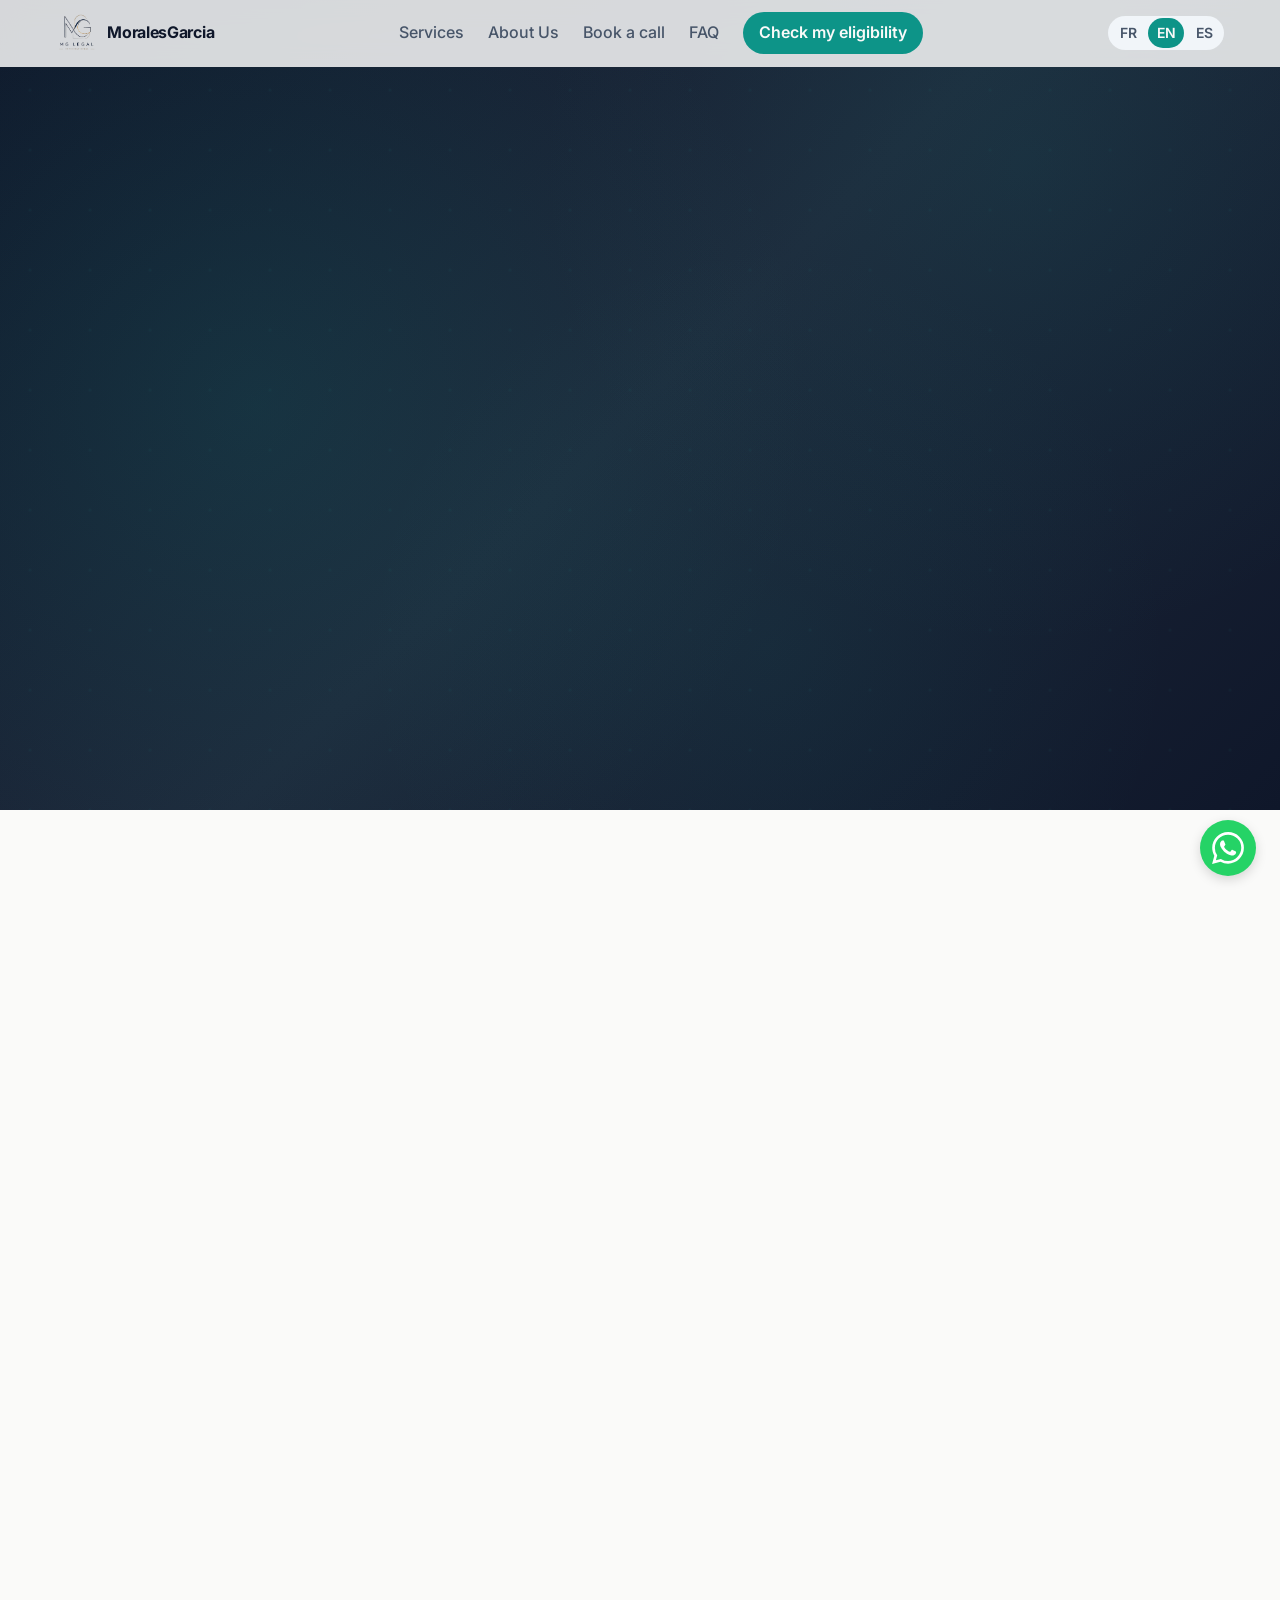
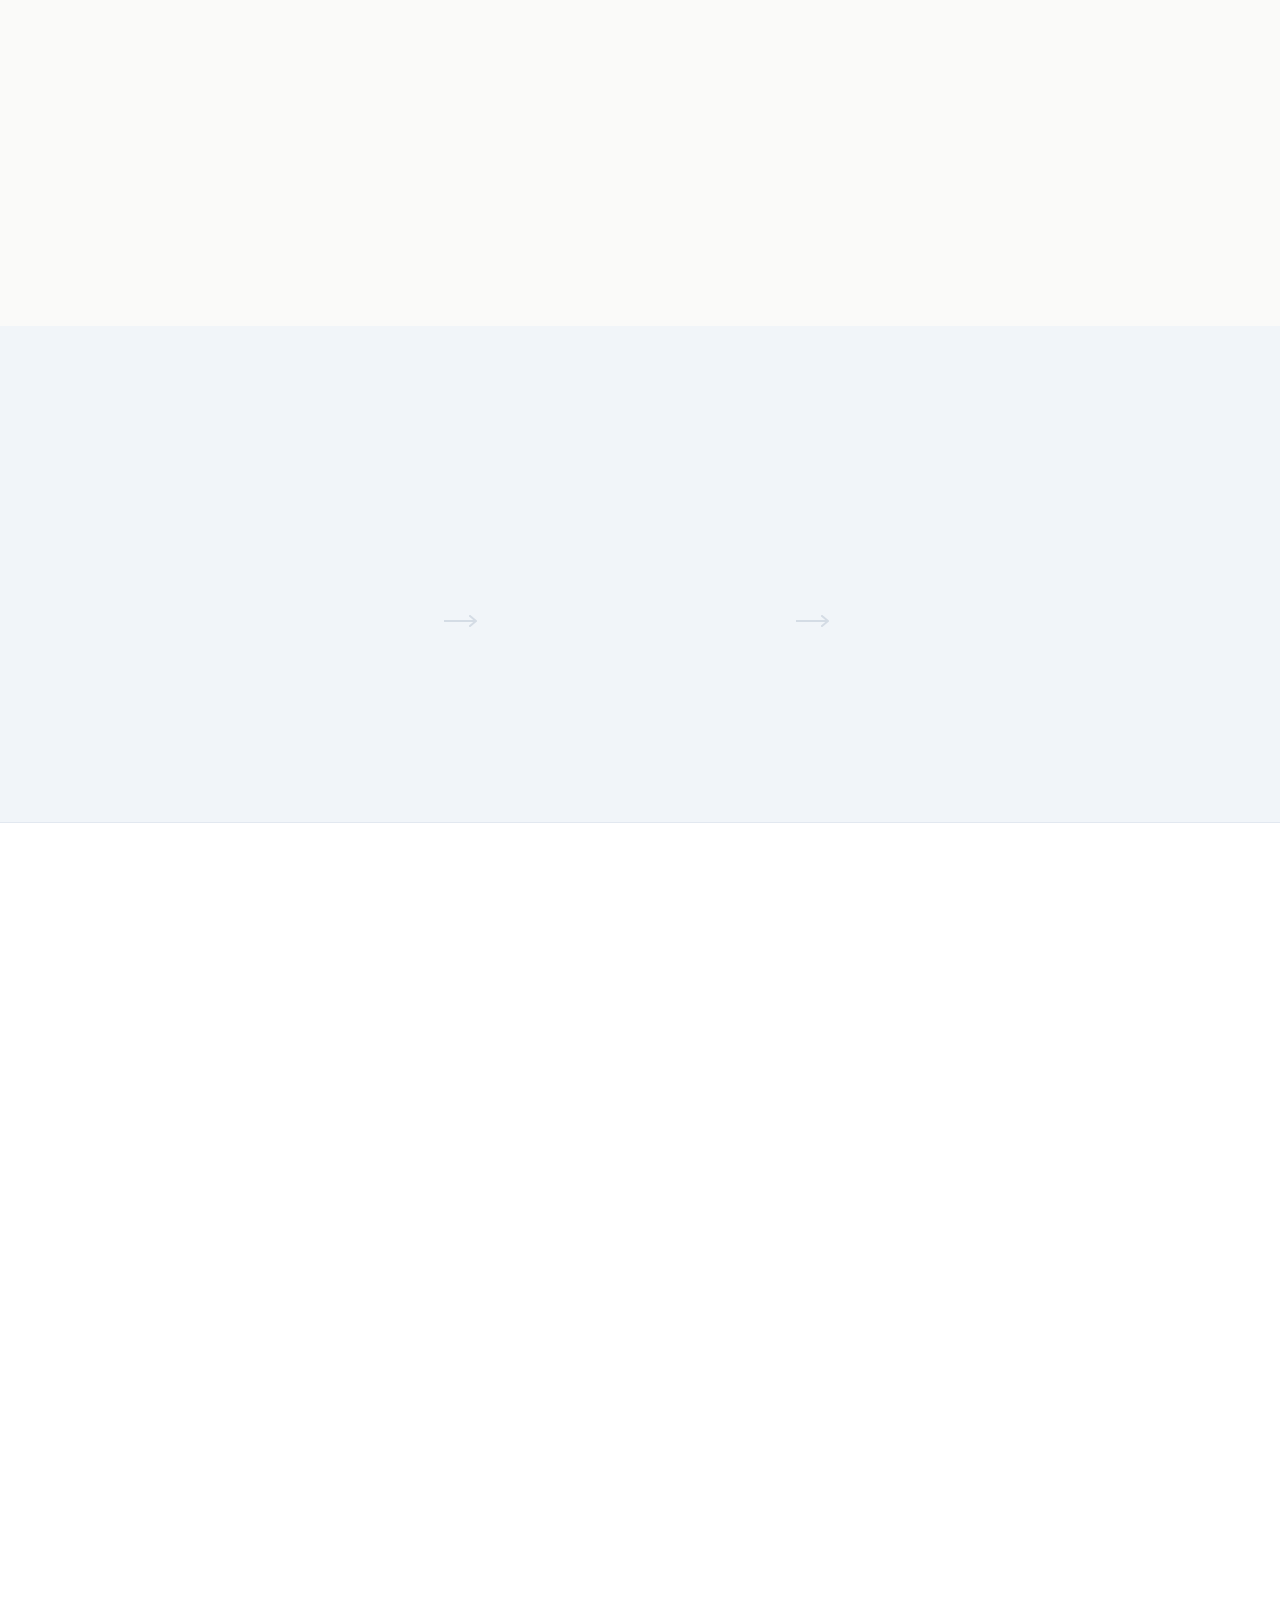
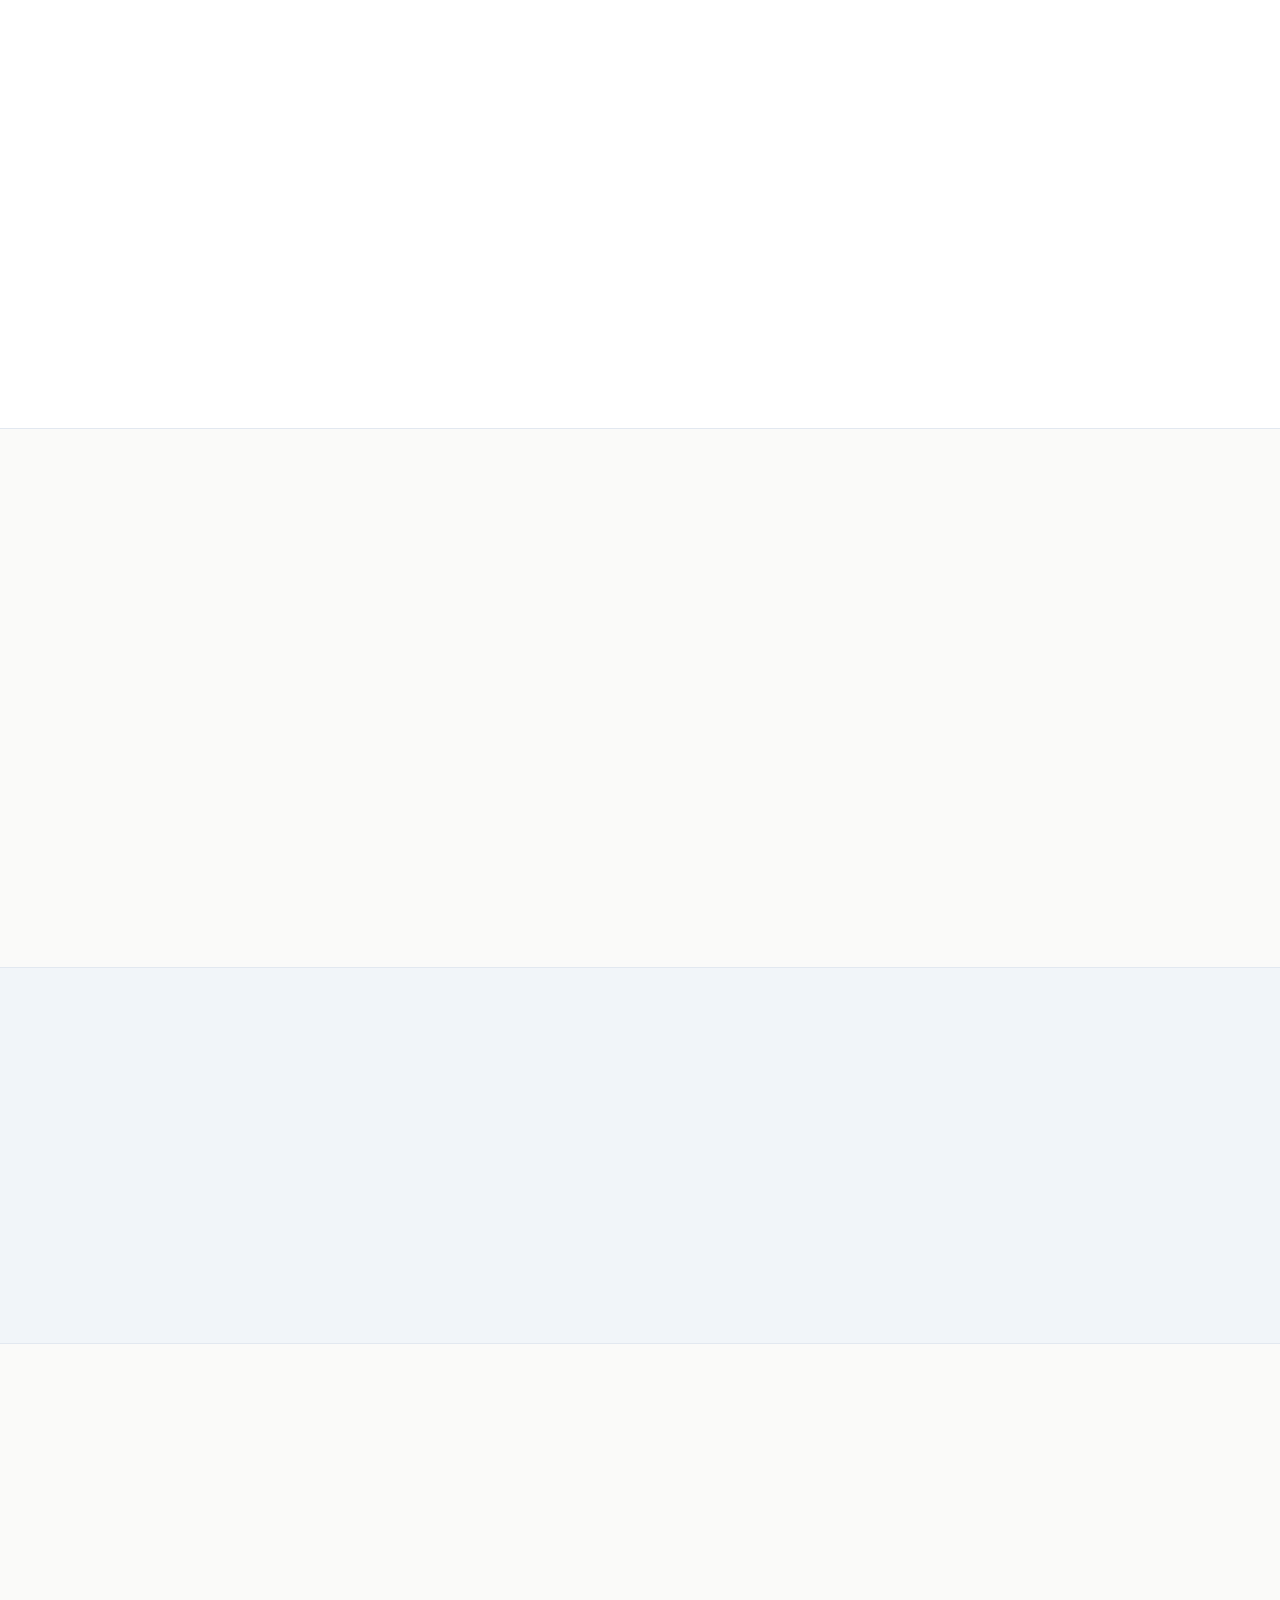
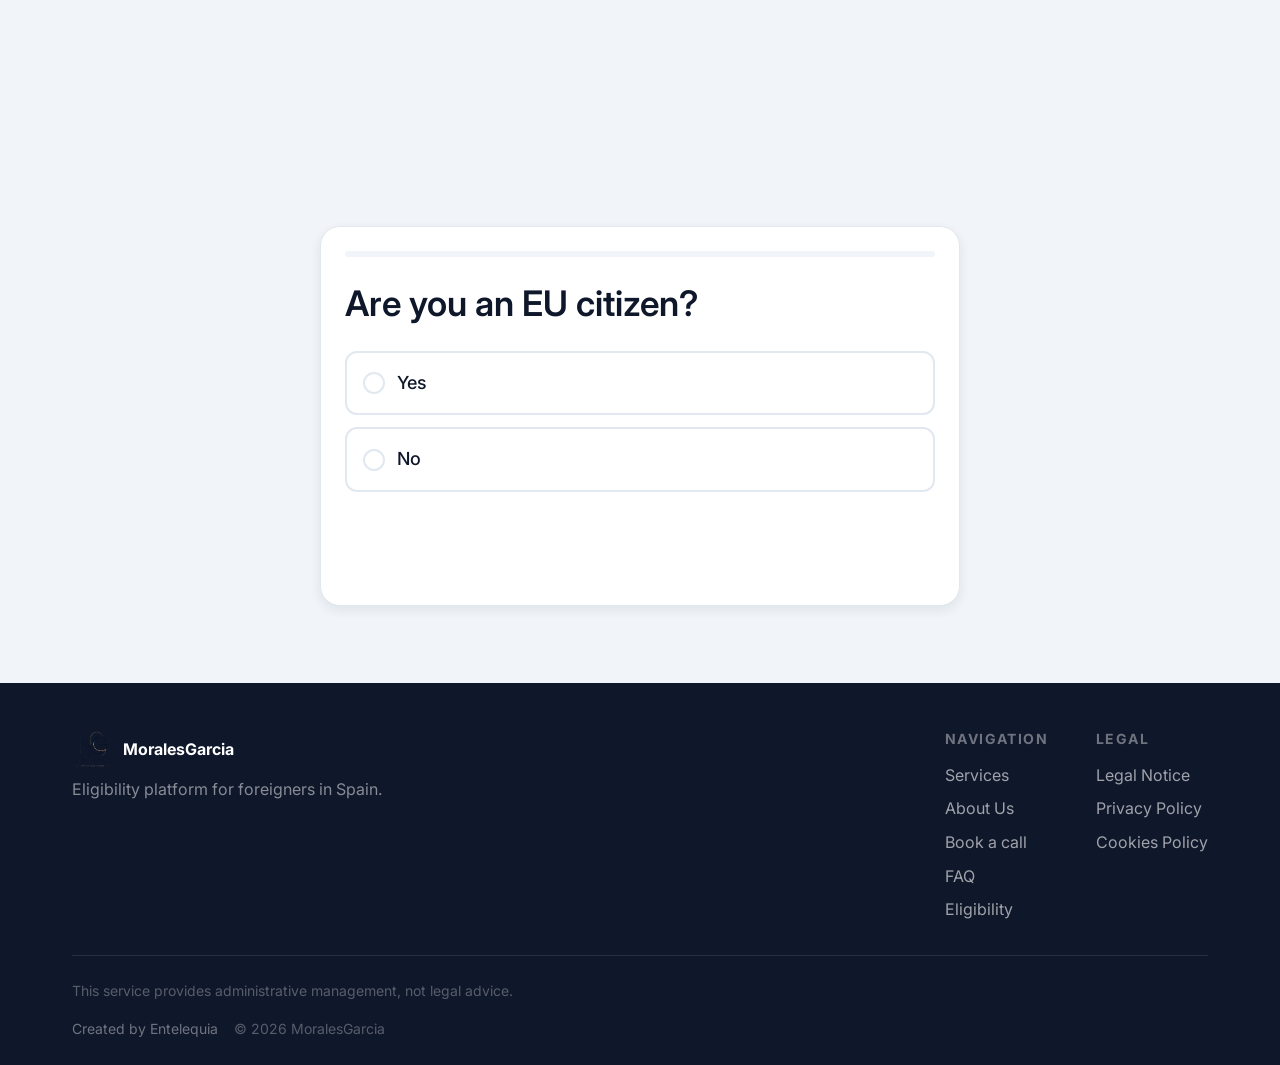
<file: index.html>
<!DOCTYPE html>
<html lang="fr" data-theme="light">
<head>
<!--
        Created by Entelequia
        https://entelequia.tech/
-->

<!-- Entelequia Attribution — SEO Meta Tags -->
<meta name="generator" content="Entelequia">
<meta name="author" content="Entelequia">
<meta property="og:see_also" content="https://entelequia.tech/">
<link rel="author" href="https://entelequia.tech/">

<meta charset="UTF-8">
<meta name="viewport" content="width=device-width, initial-scale=1.0">
<title>MoralesGarcia — Vos papiers en Espagne, simplifiés</title>
<meta name="description" content="Le premier service d'immigration en français pour les Africains en Espagne. Régularisez votre situation. Arraigo social, laboral, familiar et plus.">
<meta property="og:title" content="MoralesGarcia — Your papers in Spain, simplified">
<meta property="og:description" content="Immigration regularization service in Spain. French, English & Spanish support.">
<meta property="og:type" content="website">

<!-- Fonts: Inter from Google Fonts -->
<link rel="preconnect" href="https://fonts.googleapis.com">
<link rel="preconnect" href="https://fonts.gstatic.com" crossorigin>
<link href="https://fonts.googleapis.com/css2?family=Inter:wght@300..800&display=swap" rel="stylesheet">

<!-- Fontshare: General Sans for display -->
<link href="https://api.fontshare.com/v2/css?f[]=general-sans@500,600,700&display=swap" rel="stylesheet">

<link rel="stylesheet" href="./base.css">
<link rel="stylesheet" href="./style.css">

<!-- Favicon -->
<link rel="icon" type="image/svg+xml" href="./favicon.svg">

<script type="application/ld+json">
{
  "@context": "https://schema.org",
  "@type": "ProfessionalService",
  "name": "MoralesGarcia",
  "description": "Immigration regularization service in Spain",
  "url": "https://moralesgarcia.es",
  "areaServed": "Spain",
  "creator": {
    "@type": "Organization",
    "name": "Entelequia",
    "url": "https://entelequia.tech/"
  }
}
</script>
</head>
<body>

<!-- Skip Link -->
<a href="#main-content" class="sr-only" style="position:absolute;top:0;left:0;z-index:9999;background:var(--color-primary);color:#fff;padding:8px 16px;font-size:14px;">Skip to content</a>

<!-- Language Selector Removed -->

<!-- Header -->
<header class="header visible" id="header">
  <div class="header__inner">
    <a href="#hero" class="header__logo" aria-label="MoralesGarcia home">
      <img src="logo.png" alt="MoralesGarcia Logo" class="header__logo-icon" style="height: 38px; width: auto; object-fit: contain;">
      <span class="header__brand">MoralesGarcia</span>
    </a>

    <nav class="header__nav" id="main-nav" aria-label="Main navigation">
      <a href="#services" class="nav-link" data-i18n="nav_services">Services</a>
      <a href="#about" class="nav-link" data-i18n="nav_about">Nosotros</a>
      <a href="#book" class="nav-link" data-i18n="nav_book">Agendar</a>
      <a href="#faq" class="nav-link" data-i18n="nav_faq">FAQ</a>
      <a href="#eligibility" class="nav-link nav-link--cta" data-i18n="nav_eligibility">Tester mon éligibilité</a>
    </nav>

    <div class="header__actions">
      <div class="lang-switch" role="listbox" aria-label="Language">
        <button class="lang-switch__btn" data-switch-lang="fr" role="option">FR</button>
        <button class="lang-switch__btn" data-switch-lang="en" role="option">EN</button>
        <button class="lang-switch__btn" data-switch-lang="es" role="option">ES</button>
      </div>
      <button class="mobile-menu-btn" id="mobile-menu-btn" aria-label="Open menu" aria-expanded="false">
        <svg width="24" height="24" viewBox="0 0 24 24" fill="none" stroke="currentColor" stroke-width="2" stroke-linecap="round">
          <line x1="3" y1="6" x2="21" y2="6"/>
          <line x1="3" y1="12" x2="21" y2="12"/>
          <line x1="3" y1="18" x2="21" y2="18"/>
        </svg>
      </button>
    </div>
  </div>

  <!-- Mobile Nav -->
  <div class="mobile-nav" id="mobile-nav" aria-hidden="true">
    <a href="#services" class="mobile-nav__link" data-i18n="nav_services">Services</a>
    <a href="#about" class="mobile-nav__link" data-i18n="nav_about">Nosotros</a>
    <a href="#book" class="mobile-nav__link" data-i18n="nav_book">Agendar</a>
    <a href="#faq" class="mobile-nav__link" data-i18n="nav_faq">FAQ</a>
    <a href="#eligibility" class="mobile-nav__link mobile-nav__link--cta" data-i18n="nav_eligibility">Tester mon éligibilité</a>
  </div>
</header>

<!-- Main Content -->
<main id="main-content">

  <!-- Hero Section -->
  <section class="hero" id="hero">
    <div class="hero__bg">
      <div class="hero__pattern"></div>
    </div>
    <div class="hero__content">
      <div class="hero__badge fade-in">
        <span class="badge badge--urgent" data-i18n="hero_badge">🔥 Régularisation 2026 — Places limitées</span>
      </div>
      <h1 class="hero__title fade-in" data-i18n="hero_title">Régularisez votre situation en Espagne — en français</h1>
      <p class="hero__subtitle fade-in" data-i18n="hero_subtitle">Le premier service d'immigration en français pour les Africains en Espagne. Vérifiez votre éligibilité en 2 minutes.</p>
      <div class="hero__cta fade-in">
        <a href="#eligibility" class="btn btn--primary btn--lg" data-i18n="hero_cta">Tester mon éligibilité</a>
        <a href="#how-it-works" class="btn btn--ghost btn--lg" data-i18n="hero_cta2">Comment ça marche ?</a>
      </div>
      <div class="hero__trust fade-in">
        <div class="hero__trust-item">
          <svg width="20" height="20" viewBox="0 0 24 24" fill="none" stroke="currentColor" stroke-width="2"><path d="M22 11.08V12a10 10 0 1 1-5.93-9.14"/><polyline points="22 4 12 14.01 9 11.01"/></svg>
          <span data-i18n="hero_trust1">+500 personnes accompagnées</span>
        </div>
        <div class="hero__trust-item">
          <svg width="20" height="20" viewBox="0 0 24 24" fill="none" stroke="currentColor" stroke-width="2"><path d="M12 22s8-4 8-10V5l-8-3-8 3v7c0 6 8 10 8 10z"/></svg>
          <span data-i18n="hero_trust2">Vérifié par des avocats</span>
        </div>
        <div class="hero__trust-item">
          <svg width="20" height="20" viewBox="0 0 24 24" fill="none" stroke="currentColor" stroke-width="2"><path d="M12 2l3.09 6.26L22 9.27l-5 4.87 1.18 6.88L12 17.77l-6.18 3.25L7 14.14 2 9.27l6.91-1.01L12 2z"/></svg>
          <span data-i18n="hero_trust3">4.9/5 — Avis clients</span>
        </div>
      </div>
    </div>
  </section>

  <!-- Services Section -->
  <section class="services" id="services">
    <div class="container">
      <div class="section-header fade-in">
        <span class="section-label" data-i18n="services_label">Nos services</span>
        <h2 class="section-title" data-i18n="services_title">Quel type de régularisation vous correspond ?</h2>
        <p class="section-desc" data-i18n="services_desc">Chaque situation est unique. Trouvez la procédure adaptée à votre cas.</p>
      </div>
      <div class="services__grid" id="services-grid">
        <!-- Cards injected by JS -->
      </div>
    </div>
  </section>

  <!-- How It Works -->
  <section class="how-it-works" id="how-it-works">
    <div class="container">
      <div class="section-header fade-in">
        <span class="section-label" data-i18n="how_label">Comment ça marche</span>
        <h2 class="section-title" data-i18n="how_title">3 étapes simples</h2>
      </div>
      <div class="steps">
        <div class="step fade-in">
          <div class="step__number">1</div>
          <div class="step__icon">
            <svg width="40" height="40" viewBox="0 0 48 48" fill="none"><circle cx="24" cy="24" r="20" stroke="currentColor" stroke-width="2.5"/><path d="M16 24l5 5 11-11" stroke="currentColor" stroke-width="2.5" stroke-linecap="round" stroke-linejoin="round"/></svg>
          </div>
          <h3 class="step__title" data-i18n="step1_title">Faites le test</h3>
          <p class="step__desc" data-i18n="step1_desc">Test d'éligibilité gratuit en 2 minutes. Sans engagement.</p>
        </div>
        <div class="step__connector" aria-hidden="true">
          <svg width="40" height="12" viewBox="0 0 40 12"><path d="M0 6h32m0 0l-6-5m6 5l-6 5" stroke="currentColor" stroke-width="2" stroke-linecap="round" stroke-linejoin="round" opacity="0.3"/></svg>
        </div>
        <div class="step fade-in">
          <div class="step__number">2</div>
          <div class="step__icon">
            <svg width="40" height="40" viewBox="0 0 48 48" fill="none"><rect x="8" y="8" width="32" height="32" rx="6" stroke="currentColor" stroke-width="2.5"/><path d="M16 20h16M16 28h10" stroke="currentColor" stroke-width="2.5" stroke-linecap="round"/></svg>
          </div>
          <h3 class="step__title" data-i18n="step2_title">Choisissez votre plan</h3>
          <p class="step__desc" data-i18n="step2_desc">Guide DIY, accompagnement ou service complet. Vous choisissez.</p>
        </div>
        <div class="step__connector" aria-hidden="true">
          <svg width="40" height="12" viewBox="0 0 40 12"><path d="M0 6h32m0 0l-6-5m6 5l-6 5" stroke="currentColor" stroke-width="2" stroke-linecap="round" stroke-linejoin="round" opacity="0.3"/></svg>
        </div>
        <div class="step fade-in">
          <div class="step__number">3</div>
          <div class="step__icon">
            <svg width="40" height="40" viewBox="0 0 48 48" fill="none"><path d="M24 4l4 8 9 1.3-6.5 6.3L32 29l-8-4.2L16 29l1.5-9.4L11 13.3l9-1.3L24 4z" stroke="currentColor" stroke-width="2.5" stroke-linejoin="round"/></svg>
          </div>
          <h3 class="step__title" data-i18n="step3_title">On s'occupe de tout</h3>
          <p class="step__desc" data-i18n="step3_desc">Recevez vos papiers. Nous gérons les démarches pour vous.</p>
        </div>
      </div>
    </div>
  </section>

  <!-- Pricing Section -->
  <section class="pricing" id="pricing" style="background: var(--color-surface); padding: 4rem 0; border-top: 1px solid var(--color-border);">
    <div class="container">
      <div class="section-header fade-in">
        <span class="section-label" data-i18n="pricing_badge">Precios</span>
        <h2 class="section-title" data-i18n="pricing_title">No dejes tu futuro al azar en el colapso de abril</h2>
        <p class="section-desc" data-i18n="pricing_desc" style="color: var(--color-text); font-weight: 500; margin-top: 1rem;">
          En abril de 2026, más de 800.000 personas intentarán regularizarse. El sistema de Extranjería se va a bloquear. Quien no tenga su expediente auditado y listo para apretar el botón de 'Enviar', se quedará fuera.
        </p>
      </div>

      <div class="pricing__card fade-in" style="max-width: 800px; margin: 3rem auto 0; background: var(--color-bg); padding: 3rem; border-radius: 24px; border: 2px solid var(--color-action); box-shadow: 0 16px 40px rgba(0,0,0,0.08); position: relative; overflow: hidden;">
        <!-- Banner "Total 400€" -->
        <div style="position: absolute; top: 1.5rem; right: -2.5rem; background: var(--color-action); color: white; font-weight: bold; padding: 0.5rem 3.5rem; transform: rotate(45deg); font-size: 1.1rem; box-shadow: 0 2px 10px rgba(0,0,0,0.1);" data-i18n="pricing_total">Total: 400 €</div>

        <h3 data-i18n="pricing_roadmap" style="font-size: 1.8rem; margin-bottom: 2rem; color: var(--color-text);">Tu Hoja de Ruta Legal:</h3>
        
        <div class="pricing__step" style="display: flex; gap: 1.5rem; margin-bottom: 2rem; align-items: flex-start;">
          <div style="background: var(--color-action); color: white; width: 40px; height: 40px; border-radius: 50%; display: flex; align-items: center; justify-content: center; font-weight: bold; flex-shrink: 0; font-size: 1.25rem;">1</div>
          <div>
            <h4 data-i18n="pricing_step1_title" style="font-size: 1.25rem; font-weight: 700; margin-bottom: 0.5rem;">1. Estudio de Viabilidad (50 €)</h4>
            <p data-i18n="pricing_step1_desc" style="color: var(--color-text-light); line-height: 1.6;">Revisamos tus antecedentes y pruebas de estancia de 5 meses para asegurar que no te denieguen el trámite. Al pagar, entras en nuestra <b>Lista Prioritaria</b> para presentar el primer día de plazo.</p>
          </div>
        </div>

        <div class="pricing__step" style="display: flex; gap: 1.5rem; margin-bottom: 2rem; align-items: flex-start;">
          <div style="background: var(--color-action); color: white; width: 40px; height: 40px; border-radius: 50%; display: flex; align-items: center; justify-content: center; font-weight: bold; flex-shrink: 0; font-size: 1.25rem;">2</div>
          <div>
            <h4 data-i18n="pricing_step2_title" style="font-size: 1.25rem; font-weight: 700; margin-bottom: 0.5rem;">2. Gestión Completa (350 € restantes)</h4>
            <p data-i18n="pricing_step2_desc" style="color: var(--color-text-light); line-height: 1.6;">Presentamos tu solicitud por vía telemática, gestionamos tus tasas y te acompañamos hasta que tengas tu TIE en la mano. <br><br><i>Nota: Los 50 € iniciales se descuentan del total. Si decides no seguir, solo habrás invertido 50 € en una asesoría experta en lugar de arriesgarte a una expulsión.</i></p>
          </div>
        </div>

        <div style="text-align: center; margin-top: 3rem; padding-top: 2rem; border-top: 1px dashed var(--color-border);">
          <h2 style="font-size: 2.5rem; color: var(--color-text); margin-bottom: 0.25rem;" data-i18n="pricing_total_big">Precio Total: 400 €</h2>
          <p style="color: var(--color-text-light); margin-bottom: 1.5rem;" data-i18n="pricing_tax_included">(Impuestos incluidos)</p>
          <a href="#book" class="btn btn--primary btn--lg" data-i18n="book_cta" style="width: 100%; max-width: 300px; justify-content: center;">Agendar llamada</a>
        </div>
      </div>
    </div>
  </section>
  <!-- Booking Section -->
  <section class="book" id="book" style="background: var(--color-bg); padding: 6rem 0; border-top: 1px solid var(--color-border); border-bottom: 1px solid var(--color-border);">
    <div class="container" style="text-align: center; max-width: 600px; margin: 0 auto;">
      <div class="section-header fade-in">
        <span class="section-label" data-i18n="book_label">Consultation</span>
        <h2 class="section-title" data-i18n="book_title">Prenez rendez-vous avec nos experts</h2>
        <p class="section-desc" data-i18n="book_desc">Discutons de votre dossier en détail lors d'un appel.</p>
      </div>
      <div class="book__action fade-in" style="margin-top: 2rem;">
        <a href="#funnel" class="btn btn--primary btn--lg" data-i18n="hero_cta">Realizar test ahora</a>
      </div>
    </div>
  </section>

  <!-- Trust Section -->
  <section class="trust" id="trust">
    <div class="container">
      <div class="trust__grid">
        <div class="trust-card fade-in">
          <div class="trust-card__icon">
            <svg width="40" height="40" viewBox="0 0 48 48" fill="none"><circle cx="24" cy="24" r="20" stroke="currentColor" stroke-width="2.5"/><path d="M24 14v10l7 4" stroke="currentColor" stroke-width="2.5" stroke-linecap="round"/></svg>
          </div>
          <div class="trust-card__number" data-count="500">0</div>
          <p class="trust-card__label" data-i18n="trust_people">personnes accompagnées</p>
        </div>
        <div class="trust-card fade-in">
          <div class="trust-card__icon">
            <svg width="40" height="40" viewBox="0 0 48 48" fill="none"><path d="M12 22s8-4 8-10V7l-8-3-8 3v5c0 6 8 10 8 10z" transform="translate(12 8) scale(1.4)" stroke="currentColor" stroke-width="1.8"/></svg>
          </div>
          <div class="trust-card__text" data-i18n="trust_guarantee">Garantie satisfait ou remboursé</div>
        </div>
        <div class="trust-card fade-in">
          <div class="trust-card__icon">
            <svg width="40" height="40" viewBox="0 0 48 48" fill="none"><rect x="6" y="12" width="36" height="24" rx="4" stroke="currentColor" stroke-width="2.5"/><path d="M6 20h36" stroke="currentColor" stroke-width="2.5"/><circle cx="15" cy="28" r="3" fill="currentColor"/></svg>
          </div>
          <div class="trust-card__text" data-i18n="trust_lawyers">Vérifié par des avocats espagnols</div>
        </div>
        <div class="trust-card fade-in">
          <div class="trust-card__icon">
            <svg width="40" height="40" viewBox="0 0 48 48" fill="none"><path d="M24 4l4 8 9 1.3-6.5 6.3L32 29l-8-4.2L16 29l1.5-9.4L11 13.3l9-1.3L24 4z" stroke="currentColor" stroke-width="2.5" stroke-linejoin="round" fill="currentColor" fill-opacity="0.15"/></svg>
          </div>
          <div class="trust-card__rating">★★★★★ <span>4.9/5</span></div>
        </div>
      </div>
    </div>
  </section>

  <!-- About Us Section -->
  <section class="about" id="about" style="background: var(--color-bg); padding: 6rem 0; border-top: 1px solid var(--color-border);">
    <div class="container">
      <div class="section-header fade-in">
        <span class="section-label" data-i18n="about_title" style="color: var(--color-primary); font-weight: 700; text-transform: uppercase;">Sobre Nosotros</span>
        <h2 class="section-title" data-i18n="about_subtitle" style="margin-top: 0.5rem;">Más que un despacho, tu aliado en España</h2>
        <div style="max-width: 800px; margin: 1.5rem auto 0; font-size: 1.125rem; color: var(--color-text-light); line-height: 1.6;">
          <p data-i18n="about_intro_p1" style="margin-bottom: 1rem;">Detectamos una realidad preocupante...</p>
          <p data-i18n="about_intro_p2">Dirigidos por Patricio Javier Morales Blanco...</p>
        </div>
      </div>

      <div class="about__grid" style="display: grid; grid-template-columns: repeat(auto-fit, minmax(300px, 1fr)); gap: 2rem; margin-top: 4rem;">
        <div class="about-card fade-in" style="background: var(--color-surface); padding: 2rem; border-radius: 16px; box-shadow: 0 4px 20px rgba(0,0,0,0.05); border: 1px solid var(--color-border); text-align: left;">
          <h3 data-i18n="about_v1_title" style="font-size: 1.5rem; margin-bottom: 1rem; color: var(--color-text);">Honestidad</h3>
          <p data-i18n="about_v1_desc" style="color: var(--color-text-light); line-height: 1.6;">Si un caso no es viable...</p>
        </div>
        <div class="about-card fade-in" style="background: var(--color-surface); padding: 2rem; border-radius: 16px; box-shadow: 0 4px 20px rgba(0,0,0,0.05); border: 1px solid var(--color-border); text-align: left; transition-delay: 100ms;">
          <h3 data-i18n="about_v2_title" style="font-size: 1.5rem; margin-bottom: 1rem; color: var(--color-text);">Diligencia</h3>
          <p data-i18n="about_v2_desc" style="color: var(--color-text-light); line-height: 1.6;">Revisamos cada documento con extremo detalle...</p>
        </div>
        <div class="about-card fade-in" style="background: var(--color-surface); padding: 2rem; border-radius: 16px; box-shadow: 0 4px 20px rgba(0,0,0,0.05); border: 1px solid var(--color-border); text-align: left; transition-delay: 200ms;">
          <h3 data-i18n="about_v3_title" style="font-size: 1.5rem; margin-bottom: 1rem; color: var(--color-text);">Acompañamiento</h3>
          <p data-i18n="about_v3_desc" style="color: var(--color-text-light); line-height: 1.6;">Mantenemos una comunicación continua...</p>
        </div>
      </div>
      
      <div class="about-pvu fade-in" style="margin-top: 4rem; padding: 3rem; background: var(--color-surface); border-radius: 24px; border: 1px solid var(--color-border); box-shadow: 0 10px 40px rgba(0,0,0,0.05);">
        <h3 data-i18n="about_pvu_title" style="font-size: 2rem; margin-bottom: 2rem; text-align: center;">¿Por qué elegirnos?</h3>
        <ul style="list-style: none; padding: 0; display: grid; gap: 1.5rem; max-width: 800px; margin: 0 auto;">
          <li style="display: flex; gap: 1rem; align-items: flex-start;">
            <svg style="flex-shrink: 0; color: var(--color-primary); width: 24px; height: 24px;" fill="none" viewBox="0 0 24 24" stroke="currentColor"><path stroke-linecap="round" stroke-linejoin="round" stroke-width="2" d="M5 13l4 4L19 7"></path></svg>
            <span data-i18n="about_pvu_1" style="font-size: 1.125rem; color: var(--color-text-light);">Hablamos tu idioma...</span>
          </li>
          <li style="display: flex; gap: 1rem; align-items: flex-start;">
            <svg style="flex-shrink: 0; color: var(--color-primary); width: 24px; height: 24px;" fill="none" viewBox="0 0 24 24" stroke="currentColor"><path stroke-linecap="round" stroke-linejoin="round" stroke-width="2" d="M5 13l4 4L19 7"></path></svg>
            <span data-i18n="about_pvu_2" style="font-size: 1.125rem; color: var(--color-text-light);">Cero promesas vacías...</span>
          </li>
          <li style="display: flex; gap: 1rem; align-items: flex-start;">
             <svg style="flex-shrink: 0; color: var(--color-primary); width: 24px; height: 24px;" fill="none" viewBox="0 0 24 24" stroke="currentColor"><path stroke-linecap="round" stroke-linejoin="round" stroke-width="2" d="M5 13l4 4L19 7"></path></svg>
            <span data-i18n="about_pvu_3" style="font-size: 1.125rem; color: var(--color-text-light);">Evitamos errores...</span>
          </li>
        </ul>
      </div>
    </div>
  </section>

  <!-- FAQ Section -->
  <section class="faq" id="faq">
    <div class="container">
      <div class="section-header fade-in">
        <span class="section-label" data-i18n="faq_label">FAQ</span>
        <h2 class="section-title" data-i18n="faq_title">Questions fréquentes</h2>
      </div>
      <div class="faq__list" id="faq-list">
        <!-- FAQ items injected by JS -->
      </div>
    </div>
  </section>

  <!-- Eligibility Funnel -->
  <section class="eligibility" id="eligibility">
    <div class="container">
      <div class="section-header fade-in">
        <span class="section-label" data-i18n="elig_label">Test d'éligibilité</span>
        <h2 class="section-title" data-i18n="elig_title">Vérifiez votre éligibilité en 2 minutes</h2>
        <p class="section-desc" data-i18n="elig_desc">Répondez à quelques questions pour connaître votre situation.</p>
      </div>
      <div class="funnel" id="funnel">
        <div class="funnel__progress" id="funnel-progress">
          <div class="funnel__bar" id="funnel-bar"></div>
        </div>
        <div class="funnel__content" id="funnel-content">
          <!-- Steps injected by JS -->
        </div>
      </div>
    </div>
  </section>

</main>

<!-- Footer -->
<footer class="footer" id="footer">
  <div class="container">
    <div class="footer__top">
      <div class="footer__brand">
        <div class="footer__logo">
          <img src="logo.png" alt="MoralesGarcia Logo" style="height: 38px; width: auto; object-fit: contain;">
          <span>MoralesGarcia</span>
        </div>
        <p class="footer__tagline" data-i18n="footer_desc">Vos papiers en Espagne, simplifiés</p>
      </div>
      <div class="footer__links">
        <div class="footer__col">
          <h4 data-i18n="footer_nav">Navigation</h4>
          <a href="#services" data-i18n="nav_services">Services</a>
          <a href="#about" data-i18n="nav_about">Nosotros</a>
          <a href="#book" data-i18n="nav_book">Agendar</a>
          <a href="#faq" data-i18n="nav_faq">FAQ</a>
          <a href="#eligibility" data-i18n="nav_eligibility_short">Éligibilité</a>
        </div>
        <div class="footer__col">
          <h4>Legal</h4>
          <a href="./aviso-legal.html" data-i18n="footer_legal">Aviso Legal</a>
          <a href="./politica-privacidad.html" data-i18n="footer_privacy">Política de Privacidad</a>
          <a href="./politica-cookies.html" data-i18n="footer_cookies">Política de Cookies</a>
        </div>
      </div>
    </div>
    <div class="footer__bottom">
      <p class="footer__disclaimer" data-i18n="footer_disclaimer">Este servicio proporciona gestión administrativa, no asesoramiento jurídico. / Ce service fournit une gestion administrative, pas des conseils juridiques. / This service provides administrative management, not legal advice.</p>
      <div class="footer__meta">
        <a href="https://entelequia.tech/" target="_blank" rel="noopener noreferrer">Created by Entelequia</a>
        <span>© 2026 MoralesGarcia</span>
      </div>
    </div>
  </div>
</footer>

<!-- Floating WhatsApp Button -->
<a href="https://wa.me/message/UDF2FL43CCYHC1" target="_blank" rel="noopener noreferrer" style="position: fixed; bottom: 24px; right: 24px; z-index: 9999; background-color: #25D366; color: white; width: 56px; height: 56px; border-radius: 50%; display: flex; align-items: center; justify-content: center; box-shadow: 0 4px 12px rgba(0,0,0,0.15); transition: transform 0.2s ease, box-shadow 0.2s ease;" onmouseover="this.style.transform='scale(1.08)'; this.style.boxShadow='0 6px 16px rgba(0,0,0,0.2)';" onmouseout="this.style.transform='scale(1)'; this.style.boxShadow='0 4px 12px rgba(0,0,0,0.15)';">
  <svg width="32" height="32" viewBox="0 0 24 24" fill="currentColor">
    <path d="M17.472 14.382c-.297-.149-1.758-.867-2.03-.967-.273-.099-.471-.148-.67.15-.197.297-.767.966-.94 1.164-.173.199-.347.223-.644.075-.297-.15-1.255-.463-2.39-1.475-.883-.788-1.48-1.761-1.653-2.059-.173-.297-.018-.458.13-.606.134-.133.298-.347.446-.52.149-.174.198-.298.298-.497.099-.198.05-.371-.025-.52-.075-.149-.669-1.612-.916-2.207-.242-.579-.487-.5-.669-.51-.173-.008-.371-.01-.57-.01-.198 0-.52.074-.792.372-.272.297-1.04 1.016-1.04 2.479 0 1.462 1.065 2.875 1.213 3.074.149.198 2.096 3.2 5.077 4.487.709.306 1.262.489 1.694.625.712.227 1.36.195 1.871.118.571-.085 1.758-.719 2.006-1.413.248-.694.248-1.289.173-1.413-.074-.124-.272-.198-.57-.347m-5.421 7.403h-.004a9.87 9.87 0 01-5.031-1.378l-.361-.214-3.741.982.998-3.648-.235-.374a9.86 9.86 0 01-1.51-5.26c.001-5.45 4.436-9.884 9.888-9.884 2.64 0 5.122 1.03 6.988 2.898a9.825 9.825 0 012.893 6.994c-.003 5.45-4.437 9.884-9.885 9.884m8.413-18.297A11.815 11.815 0 0012.05 0C5.495 0 .16 5.335.157 11.892c0 2.096.547 4.142 1.588 5.945L.057 24l6.305-1.654a11.882 11.882 0 005.683 1.448h.005c6.554 0 11.89-5.335 11.893-11.893a11.821 11.821 0 00-3.48-8.413z"/>
  </svg>
</a>

<script src="./translations.js"></script>
<script src="./app.js"></script>
<script data-pplx-inline-edit>
(function(){
  if(window===window.top)return;
  function inlineAll(orig,clone){
    if(orig.nodeType!==1)return;
    try{
      var cs=getComputedStyle(orig);
      var t='';
      for(var i=0;i<cs.length;i++){t+=cs[i]+':'+cs.getPropertyValue(cs[i])+';';}
      clone.style.cssText=t;
    }catch(e){}
    var oc=orig.children,cc=clone.children;
    for(var j=0;j<oc.length&&j<cc.length;j++){inlineAll(oc[j],cc[j]);}
  }
  function stripExternal(clone){
    var imgs=clone.querySelectorAll('img');
    for(var i=0;i<imgs.length;i++){
      var s=imgs[i].getAttribute('src');
      if(s&&!s.startsWith('data:'))imgs[i].removeAttribute('src');
    }
    var all=clone.querySelectorAll('*');
    for(var i=0;i<all.length;i++){
      var st=all[i].style.cssText;
      if(st&&st.indexOf('url(')>=0){
        all[i].style.cssText=st.replace(/url\(["']?(?!data:)[^)"']*["']?\)/gi,'none');
      }
    }
  }
  window.addEventListener('message',function(e){
    if(!e.data||e.data.type!=='INLINE_EDIT_CAPTURE_REQUEST')return;
    var scrollX=window.scrollX||window.pageXOffset||0;
    var scrollY=window.scrollY||window.pageYOffset||0;
    var w=window.innerWidth,h=window.innerHeight;
    try{
      var clone=document.documentElement.cloneNode(true);
      var rm=clone.querySelectorAll('script,link[rel="stylesheet"],style');
      for(var i=0;i<rm.length;i++){rm[i].remove();}
      inlineAll(document.documentElement,clone);
      stripExternal(clone);
      var html=new XMLSerializer().serializeToString(clone);
      var svg='<svg xmlns="http://www.w3.org/2000/svg" width="'+w+'" height="'+h+'">'
        +'<foreignObject width="100%" height="100%">'
        +'<div xmlns="http://www.w3.org/1999/xhtml" style="width:'+w+'px;height:'+h+'px;overflow:hidden">'
        +'<div style="transform:translate(-'+scrollX+'px,-'+scrollY+'px);transform-origin:top left">'
        +html+'</div></div></foreignObject></svg>';
      var svgUrl='data:image/svg+xml;charset=utf-8,'+encodeURIComponent(svg);
      var img=new Image();
      img.onload=function(){
        var c=document.createElement('canvas');c.width=w;c.height=h;
        c.getContext('2d').drawImage(img,0,0);
        window.parent.postMessage({type:'INLINE_EDIT_SCREENSHOT_RESULT',dataUrl:c.toDataURL('image/png'),scrollX:scrollX,scrollY:scrollY},'*');
      };
      img.onerror=function(){
        window.parent.postMessage({type:'INLINE_EDIT_SCREENSHOT_RESULT',dataUrl:null,scrollX:scrollX,scrollY:scrollY},'*');
      };
      img.src=svgUrl;
    }catch(err){
      window.parent.postMessage({type:'INLINE_EDIT_SCREENSHOT_RESULT',dataUrl:null,scrollX:scrollX,scrollY:scrollY},'*');
    }
  });
})();
</script></body>
</html>
</file>
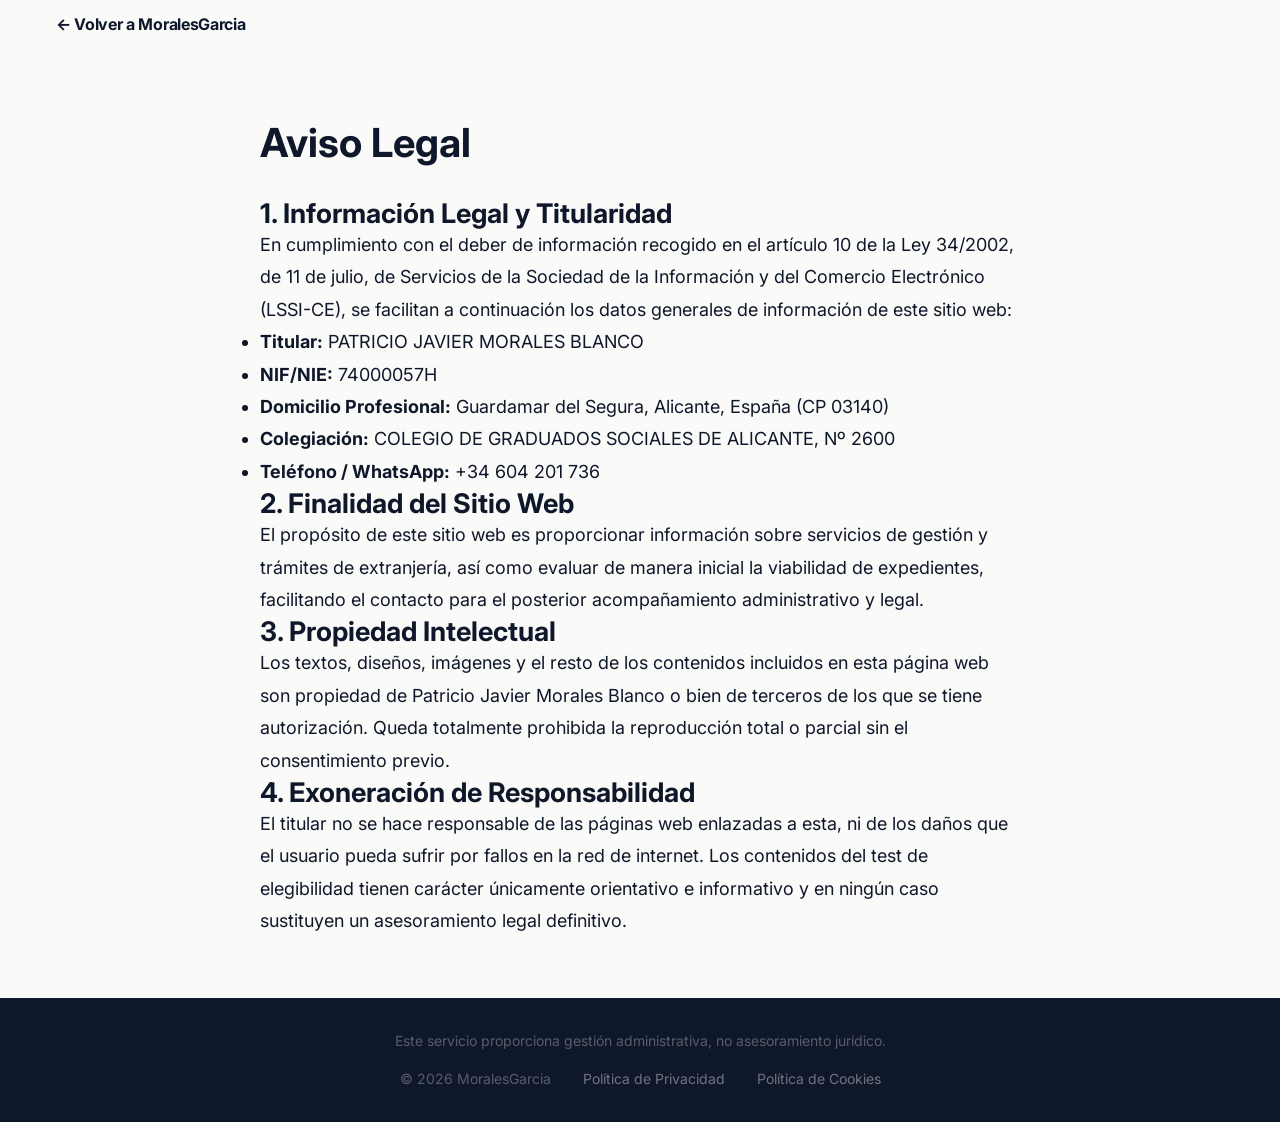
<file: aviso-legal.html>
<!DOCTYPE html>
<html lang="es" data-theme="light">
<head>
    <meta charset="UTF-8">
    <meta name="viewport" content="width=device-width, initial-scale=1.0">
    <title>Aviso Legal — MoralesGarcia</title>
    <link rel="preconnect" href="https://fonts.googleapis.com">
    <link rel="preconnect" href="https://fonts.gstatic.com" crossorigin>
    <link href="https://fonts.googleapis.com/css2?family=Inter:wght@300..800&display=swap" rel="stylesheet">
    <link href="https://api.fontshare.com/v2/css?f[]=general-sans@500,600,700&display=swap" rel="stylesheet">
    <link rel="stylesheet" href="./base.css">
    <link rel="stylesheet" href="./style.css">
</head>
<body>
    <header class="header visible">
        <div class="header__inner">
            <a href="./index.html" class="header__logo">
                <span class="header__brand">← Volver a MoralesGarcia</span>
            </a>
        </div>
    </header>

    <main class="legal-page" style="padding: 120px 20px 60px; max-width: 800px; margin: 0 auto;">
        <h1 style="font-size: 2.5rem; margin-bottom: 2rem;">Aviso Legal</h1>
        
        <div class="legal-content" style="line-height: 1.8; color: var(--color-text);">
            <h2>1. Información Legal y Titularidad</h2>
            <p>En cumplimiento con el deber de información recogido en el artículo 10 de la Ley 34/2002, de 11 de julio, de Servicios de la Sociedad de la Información y del Comercio Electrónico (LSSI-CE), se facilitan a continuación los datos generales de información de este sitio web:</p>
            <ul>
                <li><strong>Titular:</strong> PATRICIO JAVIER MORALES BLANCO</li>
                <li><strong>NIF/NIE:</strong> 74000057H</li>
                <li><strong>Domicilio Profesional:</strong> Guardamar del Segura, Alicante, España (CP 03140)</li>
                <li><strong>Colegiación:</strong> COLEGIO DE GRADUADOS SOCIALES DE ALICANTE, Nº 2600</li>
                <li><strong>Teléfono / WhatsApp:</strong> +34 604 201 736</li>
            </ul>

            <h2>2. Finalidad del Sitio Web</h2>
            <p>El propósito de este sitio web es proporcionar información sobre servicios de gestión y trámites de extranjería, así como evaluar de manera inicial la viabilidad de expedientes, facilitando el contacto para el posterior acompañamiento administrativo y legal.</p>

            <h2>3. Propiedad Intelectual</h2>
            <p>Los textos, diseños, imágenes y el resto de los contenidos incluidos en esta página web son propiedad de Patricio Javier Morales Blanco o bien de terceros de los que se tiene autorización. Queda totalmente prohibida la reproducción total o parcial sin el consentimiento previo.</p>

            <h2>4. Exoneración de Responsabilidad</h2>
            <p>El titular no se hace responsable de las páginas web enlazadas a esta, ni de los daños que el usuario pueda sufrir por fallos en la red de internet. Los contenidos del test de elegibilidad tienen carácter únicamente orientativo e informativo y en ningún caso sustituyen un asesoramiento legal definitivo.</p>
        </div>
    </main>

    <footer class="footer" style="text-align: center; padding: 2rem;">
        <p class="footer__disclaimer" style="margin-bottom: 1rem;">Este servicio proporciona gestión administrativa, no asesoramiento jurídico.</p>
        <div class="footer__meta" style="justify-content: center; gap: 2rem;">
            <span>© 2026 MoralesGarcia</span>
            <a href="./politica-privacidad.html">Política de Privacidad</a>
            <a href="./politica-cookies.html">Política de Cookies</a>
        </div>
    </footer>
</body>
</html>
</file>
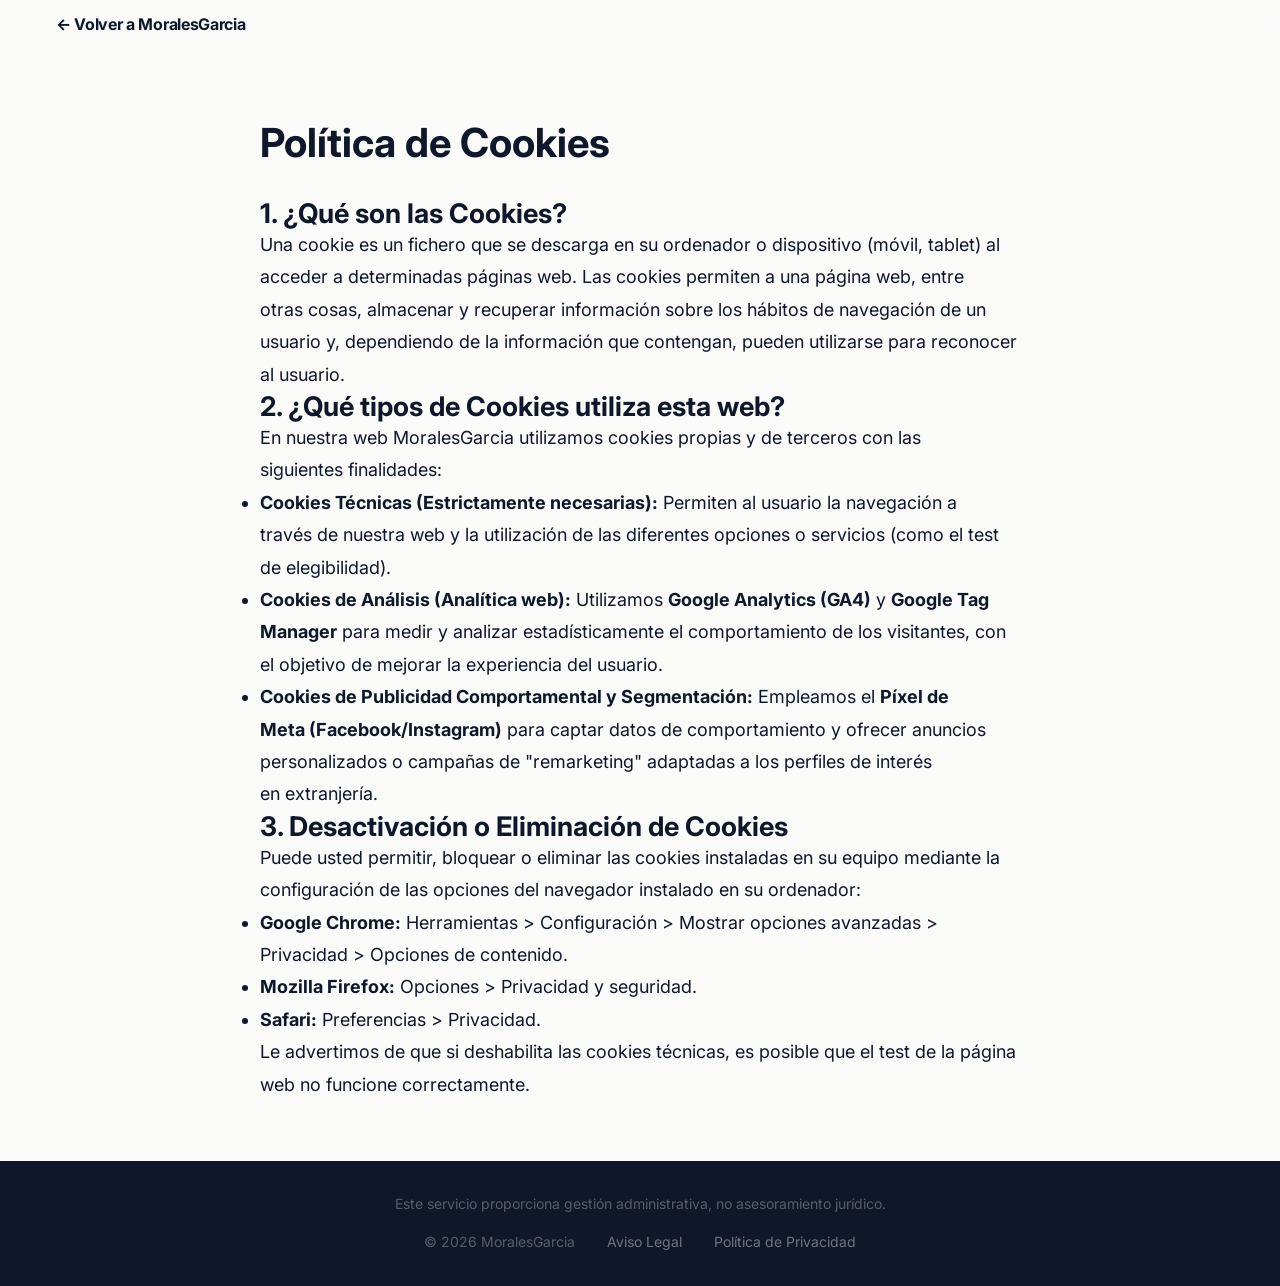
<file: politica-cookies.html>
<!DOCTYPE html>
<html lang="es" data-theme="light">
<head>
    <meta charset="UTF-8">
    <meta name="viewport" content="width=device-width, initial-scale=1.0">
    <title>Política de Cookies — MoralesGarcia</title>
    <link rel="preconnect" href="https://fonts.googleapis.com">
    <link rel="preconnect" href="https://fonts.gstatic.com" crossorigin>
    <link href="https://fonts.googleapis.com/css2?family=Inter:wght@300..800&display=swap" rel="stylesheet">
    <link href="https://api.fontshare.com/v2/css?f[]=general-sans@500,600,700&display=swap" rel="stylesheet">
    <link rel="stylesheet" href="./base.css">
    <link rel="stylesheet" href="./style.css">
</head>
<body>
    <header class="header visible">
        <div class="header__inner">
            <a href="./index.html" class="header__logo">
                <span class="header__brand">← Volver a MoralesGarcia</span>
            </a>
        </div>
    </header>

    <main class="legal-page" style="padding: 120px 20px 60px; max-width: 800px; margin: 0 auto;">
        <h1 style="font-size: 2.5rem; margin-bottom: 2rem;">Política de Cookies</h1>
        
        <div class="legal-content" style="line-height: 1.8; color: var(--color-text);">
            <h2>1. ¿Qué son las Cookies?</h2>
            <p>Una cookie es un fichero que se descarga en su ordenador o dispositivo (móvil, tablet) al acceder a determinadas páginas web. Las cookies permiten a una página web, entre otras cosas, almacenar y recuperar información sobre los hábitos de navegación de un usuario y, dependiendo de la información que contengan, pueden utilizarse para reconocer al usuario.</p>

            <h2>2. ¿Qué tipos de Cookies utiliza esta web?</h2>
            <p>En nuestra web MoralesGarcia utilizamos cookies propias y de terceros con las siguientes finalidades:</p>
            <ul>
                <li><strong>Cookies Técnicas (Estrictamente necesarias):</strong> Permiten al usuario la navegación a través de nuestra web y la utilización de las diferentes opciones o servicios (como el test de elegibilidad).</li>
                <li><strong>Cookies de Análisis (Analítica web):</strong> Utilizamos <strong>Google Analytics (GA4)</strong> y <strong>Google Tag Manager</strong> para medir y analizar estadísticamente el comportamiento de los visitantes, con el objetivo de mejorar la experiencia del usuario.</li>
                <li><strong>Cookies de Publicidad Comportamental y Segmentación:</strong> Empleamos el <strong>Píxel de Meta (Facebook/Instagram)</strong> para captar datos de comportamiento y ofrecer anuncios personalizados o campañas de "remarketing" adaptadas a los perfiles de interés en extranjería.</li>
            </ul>

            <h2>3. Desactivación o Eliminación de Cookies</h2>
            <p>Puede usted permitir, bloquear o eliminar las cookies instaladas en su equipo mediante la configuración de las opciones del navegador instalado en su ordenador:</p>
            <ul>
                <li><strong>Google Chrome:</strong> Herramientas > Configuración > Mostrar opciones avanzadas > Privacidad > Opciones de contenido.</li>
                <li><strong>Mozilla Firefox:</strong> Opciones > Privacidad y seguridad.</li>
                <li><strong>Safari:</strong> Preferencias > Privacidad.</li>
            </ul>
            <p>Le advertimos de que si deshabilita las cookies técnicas, es posible que el test de la página web no funcione correctamente.</p>
        </div>
    </main>

    <footer class="footer" style="text-align: center; padding: 2rem;">
        <p class="footer__disclaimer" style="margin-bottom: 1rem;">Este servicio proporciona gestión administrativa, no asesoramiento jurídico.</p>
        <div class="footer__meta" style="justify-content: center; gap: 2rem;">
            <span>© 2026 MoralesGarcia</span>
            <a href="./aviso-legal.html">Aviso Legal</a>
            <a href="./politica-privacidad.html">Política de Privacidad</a>
        </div>
    </footer>
</body>
</html>
</file>
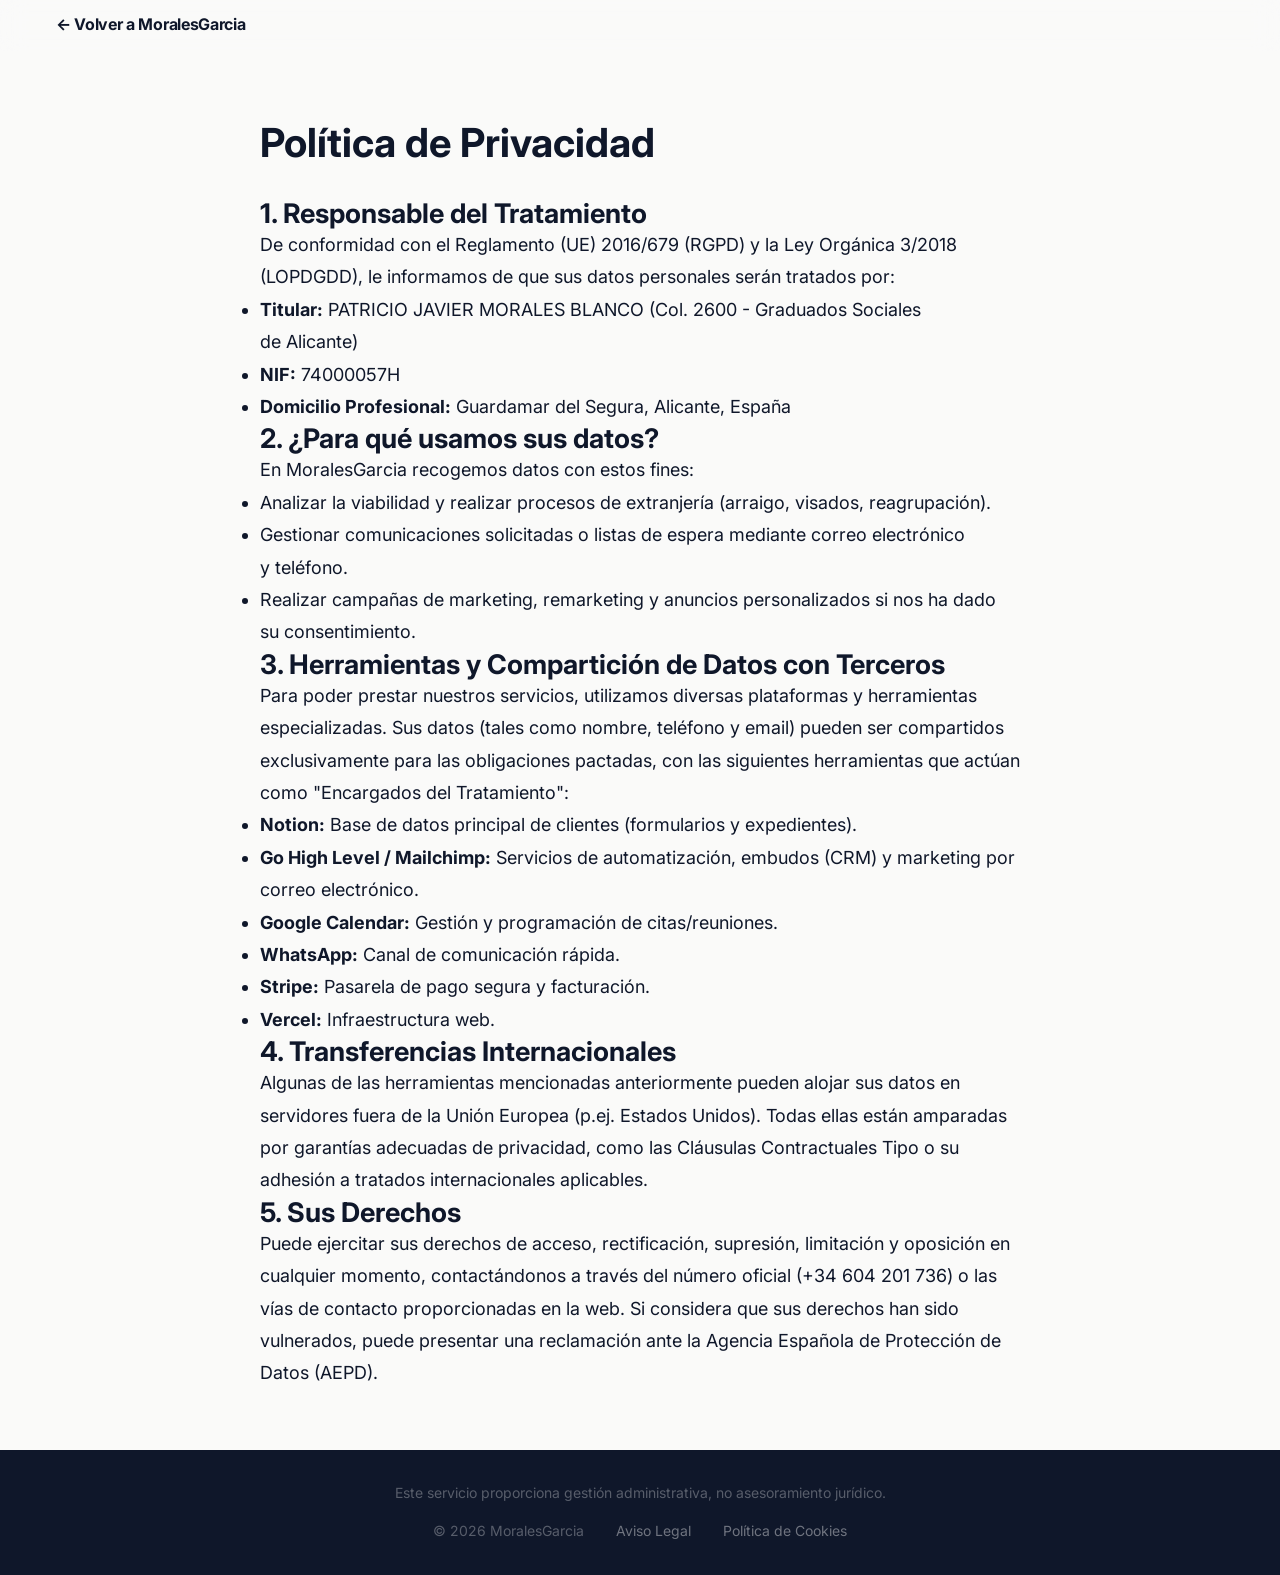
<file: politica-privacidad.html>
<!DOCTYPE html>
<html lang="es" data-theme="light">
<head>
    <meta charset="UTF-8">
    <meta name="viewport" content="width=device-width, initial-scale=1.0">
    <title>Política de Privacidad — MoralesGarcia</title>
    <link rel="preconnect" href="https://fonts.googleapis.com">
    <link rel="preconnect" href="https://fonts.gstatic.com" crossorigin>
    <link href="https://fonts.googleapis.com/css2?family=Inter:wght@300..800&display=swap" rel="stylesheet">
    <link href="https://api.fontshare.com/v2/css?f[]=general-sans@500,600,700&display=swap" rel="stylesheet">
    <link rel="stylesheet" href="./base.css">
    <link rel="stylesheet" href="./style.css">
</head>
<body>
    <header class="header visible">
        <div class="header__inner">
            <a href="./index.html" class="header__logo">
                <span class="header__brand">← Volver a MoralesGarcia</span>
            </a>
        </div>
    </header>

    <main class="legal-page" style="padding: 120px 20px 60px; max-width: 800px; margin: 0 auto;">
        <h1 style="font-size: 2.5rem; margin-bottom: 2rem;">Política de Privacidad</h1>
        
        <div class="legal-content" style="line-height: 1.8; color: var(--color-text);">
            <h2>1. Responsable del Tratamiento</h2>
            <p>De conformidad con el Reglamento (UE) 2016/679 (RGPD) y la Ley Orgánica 3/2018 (LOPDGDD), le informamos de que sus datos personales serán tratados por:</p>
            <ul>
                <li><strong>Titular:</strong> PATRICIO JAVIER MORALES BLANCO (Col. 2600 - Graduados Sociales de Alicante)</li>
                <li><strong>NIF:</strong> 74000057H</li>
                <li><strong>Domicilio Profesional:</strong> Guardamar del Segura, Alicante, España</li>
            </ul>

            <h2>2. ¿Para qué usamos sus datos?</h2>
            <p>En MoralesGarcia recogemos datos con estos fines:</p>
            <ul>
                <li>Analizar la viabilidad y realizar procesos de extranjería (arraigo, visados, reagrupación).</li>
                <li>Gestionar comunicaciones solicitadas o listas de espera mediante correo electrónico y teléfono.</li>
                <li>Realizar campañas de marketing, remarketing y anuncios personalizados si nos ha dado su consentimiento.</li>
            </ul>

            <h2>3. Herramientas y Compartición de Datos con Terceros</h2>
            <p>Para poder prestar nuestros servicios, utilizamos diversas plataformas y herramientas especializadas. Sus datos (tales como nombre, teléfono y email) pueden ser compartidos exclusivamente para las obligaciones pactadas, con las siguientes herramientas que actúan como "Encargados del Tratamiento":</p>
            <ul>
                <li><strong>Notion:</strong> Base de datos principal de clientes (formularios y expedientes).</li>
                <li><strong>Go High Level / Mailchimp:</strong> Servicios de automatización, embudos (CRM) y marketing por correo electrónico.</li>
                <li><strong>Google Calendar:</strong> Gestión y programación de citas/reuniones.</li>
                <li><strong>WhatsApp:</strong> Canal de comunicación rápida.</li>
                <li><strong>Stripe:</strong> Pasarela de pago segura y facturación.</li>
                <li><strong>Vercel:</strong> Infraestructura web.</li>
            </ul>

            <h2>4. Transferencias Internacionales</h2>
            <p>Algunas de las herramientas mencionadas anteriormente pueden alojar sus datos en servidores fuera de la Unión Europea (p.ej. Estados Unidos). Todas ellas están amparadas por garantías adecuadas de privacidad, como las Cláusulas Contractuales Tipo o su adhesión a tratados internacionales aplicables.</p>

            <h2>5. Sus Derechos</h2>
            <p>Puede ejercitar sus derechos de acceso, rectificación, supresión, limitación y oposición en cualquier momento, contactándonos a través del número oficial (+34 604 201 736) o las vías de contacto proporcionadas en la web. Si considera que sus derechos han sido vulnerados, puede presentar una reclamación ante la Agencia Española de Protección de Datos (AEPD).</p>
        </div>
    </main>

    <footer class="footer" style="text-align: center; padding: 2rem;">
        <p class="footer__disclaimer" style="margin-bottom: 1rem;">Este servicio proporciona gestión administrativa, no asesoramiento jurídico.</p>
        <div class="footer__meta" style="justify-content: center; gap: 2rem;">
            <span>© 2026 MoralesGarcia</span>
            <a href="./aviso-legal.html">Aviso Legal</a>
            <a href="./politica-cookies.html">Política de Cookies</a>
        </div>
    </footer>
</body>
</html>
</file>
<file: base.css>
/* base.css — Reset and foundations */
*, *::before, *::after { box-sizing: border-box; margin: 0; padding: 0; }

html {
  -moz-text-size-adjust: none;
  -webkit-text-size-adjust: none;
  text-size-adjust: none;
  -webkit-font-smoothing: antialiased;
  -moz-osx-font-smoothing: grayscale;
  text-rendering: optimizeLegibility;
  scroll-behavior: smooth;
  hanging-punctuation: first last;
  scroll-padding-top: 5rem;
}

body {
  min-height: 100dvh;
  line-height: 1.6;
  font-family: var(--font-body, 'Inter', sans-serif);
  font-size: var(--text-base);
  color: var(--color-text);
  background-color: var(--color-bg);
}

img, picture, video, canvas, svg { display: block; max-width: 100%; height: auto; }
ul[role="list"], ol[role="list"] { list-style: none; }
input, button, textarea, select { font: inherit; color: inherit; }

h1, h2, h3, h4, h5, h6 { text-wrap: balance; line-height: 1.15; }
p, li, figcaption { text-wrap: pretty; max-width: 72ch; }

::selection {
  background: oklch(from var(--color-action) l c h / 0.25);
  color: var(--color-text);
}

:focus-visible {
  outline: 2px solid var(--color-action);
  outline-offset: 3px;
  border-radius: var(--radius-sm);
}

@media (prefers-reduced-motion: reduce) {
  *, *::before, *::after {
    animation-duration: 0.01ms !important;
    animation-iteration-count: 1 !important;
    transition-duration: 0.01ms !important;
    scroll-behavior: auto !important;
  }
}

button { cursor: pointer; background: none; border: none; }
table { border-collapse: collapse; width: 100%; }

a, button, [role="button"], [role="link"], input, textarea, select {
  transition: color var(--transition-interactive),
              background var(--transition-interactive),
              border-color var(--transition-interactive),
              box-shadow var(--transition-interactive);
}

.sr-only {
  position: absolute; width: 1px; height: 1px; padding: 0; margin: -1px;
  overflow: hidden; clip: rect(0, 0, 0, 0); white-space: nowrap; border-width: 0;
}
</file>
<file: style.css>
/* ============================================
   MoralesGarcia — Design Tokens & Component Styles
   ============================================ */

:root {
  /* Typography */
  --font-display: 'General Sans', 'Inter', sans-serif;
  --font-body: 'Inter', 'Helvetica Neue', sans-serif;

  /* Type Scale */
  --text-xs:   clamp(0.75rem,  0.7rem  + 0.25vw, 0.875rem);
  --text-sm:   clamp(0.875rem, 0.8rem  + 0.35vw, 1rem);
  --text-base: clamp(1rem,     0.95rem + 0.25vw, 1.125rem);
  --text-lg:   clamp(1.125rem, 1rem    + 0.75vw, 1.5rem);
  --text-xl:   clamp(1.5rem,   1.2rem  + 1.25vw, 2.25rem);
  --text-2xl:  clamp(2rem,     1.2rem  + 2.5vw,  3.5rem);
  --text-3xl:  clamp(2.5rem,   1rem    + 4vw,    5rem);

  /* Spacing */
  --space-1:  0.25rem;
  --space-2:  0.5rem;
  --space-3:  0.75rem;
  --space-4:  1rem;
  --space-5:  1.25rem;
  --space-6:  1.5rem;
  --space-8:  2rem;
  --space-10: 2.5rem;
  --space-12: 3rem;
  --space-16: 4rem;
  --space-20: 5rem;
  --space-24: 6rem;
  --space-32: 8rem;

  /* MoralesGarcia Colors — Custom palette */
  --color-bg:              #fafaf9;
  --color-surface:         #ffffff;
  --color-surface-2:       #f1f5f9;
  --color-surface-offset:  #e2e8f0;
  --color-divider:         #cbd5e1;
  --color-border:          #e2e8f0;

  --color-text:            #0f172a;
  --color-text-muted:      #475569;
  --color-text-faint:      #94a3b8;
  --color-text-inverse:    #fafaf9;

  /* Action = Teal */
  --color-action:          #0d9488;
  --color-action-hover:    #0f766e;
  --color-action-active:   #115e59;

  /* Dark navy */
  --color-dark:            #0f172a;
  --color-dark-lighter:    #1e293b;

  /* Urgent/accent */
  --color-urgent:          #ef4444;
  --color-highlight:       #fef3c7;

  /* Radius */
  --radius-sm: 0.375rem;
  --radius-md: 0.5rem;
  --radius-lg: 0.75rem;
  --radius-xl: 1rem;
  --radius-2xl: 1.25rem;
  --radius-full: 9999px;

  /* Transitions */
  --transition-interactive: 180ms cubic-bezier(0.16, 1, 0.3, 1);
  --ease-out: cubic-bezier(0.16, 1, 0.3, 1);

  /* Shadows */
  --shadow-sm: 0 1px 2px rgba(15, 23, 42, 0.06);
  --shadow-md: 0 4px 12px rgba(15, 23, 42, 0.08);
  --shadow-lg: 0 12px 32px rgba(15, 23, 42, 0.12);
  --shadow-xl: 0 20px 48px rgba(15, 23, 42, 0.16);

  /* Content widths */
  --content-narrow: 640px;
  --content-default: 960px;
  --content-wide: 1200px;
}

/* ============================================
   LANGUAGE SELECTOR
   ============================================ */
.lang-selector {
  position: fixed;
  inset: 0;
  z-index: 1000;
  background: var(--color-bg);
  display: flex;
  align-items: center;
  justify-content: center;
  opacity: 1;
  transition: opacity 0.4s var(--ease-out), visibility 0.4s;
}

.lang-selector.hidden {
  opacity: 0;
  visibility: hidden;
  pointer-events: none;
}

.lang-selector__inner {
  text-align: center;
  padding: var(--space-8);
  max-width: 480px;
  width: 100%;
}

.lang-selector__logo {
  display: flex;
  align-items: center;
  justify-content: center;
  gap: var(--space-3);
  margin-bottom: var(--space-8);
}

.lang-selector__brand {
  font-family: var(--font-display);
  font-weight: 700;
  font-size: var(--text-xl);
  color: var(--color-dark);
  letter-spacing: -0.02em;
}

.lang-selector__subtitle {
  color: var(--color-text-muted);
  font-size: var(--text-sm);
  margin-bottom: var(--space-8);
  line-height: 1.6;
}

.lang-selector__buttons {
  display: flex;
  flex-direction: column;
  gap: var(--space-3);
}

.lang-btn {
  display: flex;
  align-items: center;
  gap: var(--space-4);
  padding: var(--space-4) var(--space-6);
  border: 2px solid var(--color-border);
  border-radius: var(--radius-xl);
  background: var(--color-surface);
  font-size: var(--text-lg);
  font-weight: 500;
  color: var(--color-text);
  cursor: pointer;
  transition: all var(--transition-interactive);
  width: 100%;
}

.lang-btn:hover {
  border-color: var(--color-action);
  background: rgba(13, 148, 136, 0.04);
  transform: translateY(-2px);
  box-shadow: var(--shadow-md);
}

.lang-btn:active {
  transform: translateY(0);
}

.lang-btn__flag {
  font-size: 1.5rem;
  line-height: 1;
}

.lang-btn__label {
  font-family: var(--font-display);
}

/* ============================================
   HEADER
   ============================================ */
.header {
  position: fixed;
  top: 0;
  left: 0;
  right: 0;
  z-index: 100;
  background: rgba(250, 250, 249, 0.85);
  backdrop-filter: blur(12px);
  -webkit-backdrop-filter: blur(12px);
  border-bottom: 1px solid transparent;
  transition: border-color 0.3s, background 0.3s;
  display: none; /* hidden until language selected */
}

.header.visible {
  display: block;
}

.header.scrolled {
  border-bottom-color: var(--color-border);
  background: rgba(250, 250, 249, 0.95);
}

.header__inner {
  max-width: var(--content-wide);
  margin: 0 auto;
  padding: var(--space-3) var(--space-4);
  display: flex;
  align-items: center;
  justify-content: space-between;
  gap: var(--space-4);
}

.header__logo {
  display: flex;
  align-items: center;
  gap: var(--space-2);
  text-decoration: none;
  color: var(--color-dark);
  flex-shrink: 0;
}

.header__logo-icon {
  color: var(--color-action);
}

.header__brand {
  font-family: var(--font-display);
  font-weight: 700;
  font-size: var(--text-sm);
  letter-spacing: -0.02em;
}

.header__nav {
  display: none;
  align-items: center;
  gap: var(--space-6);
}

@media (min-width: 768px) {
  .header__nav {
    display: flex;
  }
}

.nav-link {
  font-size: var(--text-sm);
  font-weight: 500;
  color: var(--color-text-muted);
  text-decoration: none;
  padding: var(--space-2) 0;
  position: relative;
}

.nav-link:hover {
  color: var(--color-text);
}

.nav-link--cta {
  background: var(--color-action);
  color: var(--color-text-inverse) !important;
  padding: var(--space-2) var(--space-4);
  border-radius: var(--radius-full);
  font-weight: 600;
}

.nav-link--cta:hover {
  background: var(--color-action-hover);
}

.header__actions {
  display: flex;
  align-items: center;
  gap: var(--space-3);
}

.lang-switch {
  display: flex;
  background: var(--color-surface-2);
  border-radius: var(--radius-full);
  padding: 2px;
  gap: 2px;
}

.lang-switch__btn {
  font-size: var(--text-xs);
  font-weight: 600;
  padding: var(--space-1) var(--space-2);
  border-radius: var(--radius-full);
  color: var(--color-text-muted);
  transition: all var(--transition-interactive);
  min-width: 36px;
  text-align: center;
}

.lang-switch__btn.active {
  background: var(--color-action);
  color: var(--color-text-inverse);
}

.lang-switch__btn:hover:not(.active) {
  color: var(--color-text);
  background: var(--color-surface);
}

.mobile-menu-btn {
  display: flex;
  padding: var(--space-2);
  color: var(--color-text);
}

@media (min-width: 768px) {
  .mobile-menu-btn {
    display: none;
  }
}

.mobile-nav {
  display: none;
  flex-direction: column;
  padding: var(--space-4);
  gap: var(--space-2);
  border-top: 1px solid var(--color-border);
  background: var(--color-bg);
}

.mobile-nav.open {
  display: flex;
}

.mobile-nav__link {
  display: block;
  padding: var(--space-3) var(--space-4);
  font-size: var(--text-base);
  font-weight: 500;
  color: var(--color-text);
  text-decoration: none;
  border-radius: var(--radius-lg);
}

.mobile-nav__link:hover,
.mobile-nav__link:active {
  background: var(--color-surface-2);
}

.mobile-nav__link--cta {
  background: var(--color-action);
  color: var(--color-text-inverse);
  text-align: center;
  font-weight: 600;
  margin-top: var(--space-2);
}

.mobile-nav__link--cta:hover,
.mobile-nav__link--cta:active {
  background: var(--color-action-hover);
  color: var(--color-text-inverse);
}

/* ============================================
   HERO
   ============================================ */
.hero {
  position: relative;
  padding: calc(var(--space-32) + 2rem) var(--space-4) var(--space-16);
  overflow: hidden;
  background: linear-gradient(135deg, #0f172a 0%, #1e293b 50%, #0f172a 100%);
  color: var(--color-text-inverse);
  min-height: 90vh;
  display: flex;
  align-items: center;
}

.hero__bg {
  position: absolute;
  inset: 0;
  pointer-events: none;
}

.hero__pattern {
  position: absolute;
  inset: 0;
  background-image:
    radial-gradient(circle at 20% 50%, rgba(13, 148, 136, 0.15) 0%, transparent 50%),
    radial-gradient(circle at 80% 20%, rgba(13, 148, 136, 0.1) 0%, transparent 40%),
    radial-gradient(circle at 60% 80%, rgba(13, 148, 136, 0.08) 0%, transparent 40%);
}

.hero__pattern::before {
  content: '';
  position: absolute;
  inset: 0;
  background-image: url("data:image/svg+xml,%3Csvg width='60' height='60' viewBox='0 0 60 60' xmlns='http://www.w3.org/2000/svg'%3E%3Cg fill='none' fill-rule='evenodd'%3E%3Cg fill='%230d9488' fill-opacity='0.06'%3E%3Ccircle cx='30' cy='30' r='1.5'/%3E%3C/g%3E%3C/g%3E%3C/svg%3E");
}

.hero__content {
  position: relative;
  z-index: 1;
  max-width: var(--content-default);
  margin: 0 auto;
  text-align: center;
}

.hero__badge {
  margin-bottom: var(--space-6);
}

.badge {
  display: inline-block;
  font-size: var(--text-sm);
  font-weight: 600;
  padding: var(--space-2) var(--space-4);
  border-radius: var(--radius-full);
  background: rgba(13, 148, 136, 0.15);
  color: #5eead4;
  border: 1px solid rgba(13, 148, 136, 0.3);
}

.badge--urgent {
  background: rgba(239, 68, 68, 0.15);
  color: #fca5a5;
  border-color: rgba(239, 68, 68, 0.3);
  animation: pulse-badge 2s ease-in-out infinite;
}

@keyframes pulse-badge {
  0%, 100% { opacity: 1; }
  50% { opacity: 0.75; }
}

.hero__title {
  font-family: var(--font-display);
  font-size: var(--text-3xl);
  font-weight: 700;
  line-height: 1.1;
  letter-spacing: -0.03em;
  margin-bottom: var(--space-6);
  max-width: 18ch;
  margin-inline: auto;
}

.hero__subtitle {
  font-size: var(--text-lg);
  color: rgba(255, 255, 255, 0.7);
  max-width: 48ch;
  margin: 0 auto var(--space-8);
  line-height: 1.6;
}

.hero__cta {
  display: flex;
  flex-wrap: wrap;
  gap: var(--space-3);
  justify-content: center;
  margin-bottom: var(--space-10);
}

.hero__trust {
  display: flex;
  flex-wrap: wrap;
  gap: var(--space-6);
  justify-content: center;
  padding-top: var(--space-6);
  border-top: 1px solid rgba(255, 255, 255, 0.1);
}

.hero__trust-item {
  display: flex;
  align-items: center;
  gap: var(--space-2);
  font-size: var(--text-sm);
  color: rgba(255, 255, 255, 0.6);
}

.hero__trust-item svg {
  color: var(--color-action);
  flex-shrink: 0;
}

/* ============================================
   BUTTONS
   ============================================ */
.btn {
  display: inline-flex;
  align-items: center;
  justify-content: center;
  gap: var(--space-2);
  padding: var(--space-3) var(--space-6);
  font-family: var(--font-body);
  font-size: var(--text-sm);
  font-weight: 600;
  text-decoration: none;
  border-radius: var(--radius-full);
  border: 2px solid transparent;
  cursor: pointer;
  transition: all var(--transition-interactive);
  white-space: nowrap;
}

.btn--primary {
  background: var(--color-action);
  color: var(--color-text-inverse);
}

.btn--primary:hover {
  background: var(--color-action-hover);
  transform: translateY(-1px);
  box-shadow: 0 8px 24px rgba(13, 148, 136, 0.3);
}

.btn--primary:active {
  transform: translateY(0);
  box-shadow: none;
}

.btn--ghost {
  background: transparent;
  color: rgba(255, 255, 255, 0.9);
  border-color: rgba(255, 255, 255, 0.2);
}

.btn--ghost:hover {
  background: rgba(255, 255, 255, 0.1);
  border-color: rgba(255, 255, 255, 0.4);
}

.btn--outline {
  background: transparent;
  color: var(--color-action);
  border-color: var(--color-action);
}

.btn--outline:hover {
  background: var(--color-action);
  color: var(--color-text-inverse);
}

.btn--full {
  width: 100%;
}

.btn--lg {
  padding: var(--space-4) var(--space-8);
  font-size: var(--text-base);
}

.btn--sm {
  padding: var(--space-2) var(--space-4);
  font-size: var(--text-xs);
}

/* ============================================
   SHARED SECTION STYLES
   ============================================ */
.container {
  max-width: var(--content-wide);
  margin: 0 auto;
  padding-inline: var(--space-4);
}

@media (min-width: 768px) {
  .container {
    padding-inline: var(--space-8);
  }
}

section {
  padding-block: clamp(var(--space-12), 6vw, var(--space-24));
}

.section-header {
  text-align: center;
  margin-bottom: clamp(var(--space-8), 4vw, var(--space-16));
}

.section-label {
  display: inline-block;
  font-size: var(--text-xs);
  font-weight: 700;
  text-transform: uppercase;
  letter-spacing: 0.1em;
  color: var(--color-action);
  margin-bottom: var(--space-3);
}

.section-title {
  font-family: var(--font-display);
  font-size: var(--text-2xl);
  font-weight: 700;
  color: var(--color-text);
  letter-spacing: -0.02em;
  margin-bottom: var(--space-4);
}

.section-desc {
  font-size: var(--text-base);
  color: var(--color-text-muted);
  max-width: 50ch;
  margin-inline: auto;
}

/* ============================================
   SERVICES
   ============================================ */
.services {
  background: var(--color-bg);
}

.services__grid {
  display: grid;
  grid-template-columns: repeat(auto-fill, minmax(min(280px, 100%), 1fr));
  gap: var(--space-4);
}

.service-card {
  background: var(--color-surface);
  border: 1px solid var(--color-border);
  border-radius: var(--radius-xl);
  padding: var(--space-6);
  transition: all var(--transition-interactive);
  position: relative;
  overflow: hidden;
}

.service-card:hover {
  border-color: var(--color-action);
  transform: translateY(-2px);
  box-shadow: var(--shadow-md);
}

.service-card--highlighted {
  border-color: var(--color-action);
  background: linear-gradient(135deg, rgba(13, 148, 136, 0.03), rgba(13, 148, 136, 0.08));
}

.service-card--highlighted::before {
  content: '';
  position: absolute;
  top: 0;
  left: 0;
  right: 0;
  height: 3px;
  background: var(--color-action);
}

.service-card__badge {
  position: absolute;
  top: var(--space-3);
  right: var(--space-3);
  font-size: var(--text-xs);
  font-weight: 700;
  padding: var(--space-1) var(--space-3);
  border-radius: var(--radius-full);
  background: var(--color-urgent);
  color: white;
  text-transform: uppercase;
  letter-spacing: 0.05em;
}

.service-card__icon {
  width: 48px;
  height: 48px;
  border-radius: var(--radius-lg);
  background: rgba(13, 148, 136, 0.1);
  display: flex;
  align-items: center;
  justify-content: center;
  margin-bottom: var(--space-4);
  color: var(--color-action);
}

.service-card__title {
  font-family: var(--font-display);
  font-size: var(--text-lg);
  font-weight: 600;
  color: var(--color-text);
  margin-bottom: var(--space-2);
}

.service-card__desc {
  font-size: var(--text-sm);
  color: var(--color-text-muted);
  margin-bottom: var(--space-4);
}

.service-card__link {
  font-size: var(--text-sm);
  font-weight: 600;
  color: var(--color-action);
  text-decoration: none;
  display: inline-flex;
  align-items: center;
  gap: var(--space-1);
}

.service-card__link:hover {
  text-decoration: underline;
}

/* ============================================
   HOW IT WORKS
   ============================================ */
.how-it-works {
  background: var(--color-surface-2);
}

.steps {
  display: flex;
  flex-direction: column;
  align-items: center;
  gap: var(--space-6);
}

@media (min-width: 768px) {
  .steps {
    flex-direction: row;
    align-items: flex-start;
    justify-content: center;
    gap: var(--space-4);
  }
}

.step {
  text-align: center;
  max-width: 280px;
  flex: 1;
}

.step__number {
  display: inline-flex;
  align-items: center;
  justify-content: center;
  width: 36px;
  height: 36px;
  border-radius: var(--radius-full);
  background: var(--color-action);
  color: var(--color-text-inverse);
  font-weight: 700;
  font-size: var(--text-sm);
  margin-bottom: var(--space-4);
}

.step__icon {
  color: var(--color-action);
  margin-bottom: var(--space-4);
  display: flex;
  justify-content: center;
}

.step__title {
  font-family: var(--font-display);
  font-size: var(--text-lg);
  font-weight: 600;
  margin-bottom: var(--space-2);
}

.step__desc {
  font-size: var(--text-sm);
  color: var(--color-text-muted);
}

.step__connector {
  display: none;
  align-items: center;
  padding-top: var(--space-16);
  color: var(--color-text-faint);
}

@media (min-width: 768px) {
  .step__connector {
    display: flex;
  }
}

/* ============================================
   PRICING
   ============================================ */
.pricing {
  background: var(--color-bg);
}

.pricing__grid {
  display: grid;
  grid-template-columns: 1fr;
  gap: var(--space-4);
  max-width: 960px;
  margin: 0 auto;
}

@media (min-width: 768px) {
  .pricing__grid {
    grid-template-columns: repeat(3, 1fr);
    align-items: start;
  }
}

.pricing-card {
  background: var(--color-surface);
  border: 1px solid var(--color-border);
  border-radius: var(--radius-2xl);
  padding: var(--space-6);
  position: relative;
  transition: all var(--transition-interactive);
}

.pricing-card:hover {
  box-shadow: var(--shadow-md);
}

.pricing-card--popular {
  border-color: var(--color-action);
  border-width: 2px;
  box-shadow: var(--shadow-lg);
  position: relative;
}

@media (min-width: 768px) {
  .pricing-card--popular {
    transform: scale(1.05);
    z-index: 1;
  }
}

.pricing-card__badge {
  position: absolute;
  top: -14px;
  left: 50%;
  transform: translateX(-50%);
  background: var(--color-action);
  color: var(--color-text-inverse);
  font-size: var(--text-xs);
  font-weight: 700;
  padding: var(--space-1) var(--space-4);
  border-radius: var(--radius-full);
  white-space: nowrap;
}

.pricing-card__header {
  text-align: center;
  margin-bottom: var(--space-6);
  padding-bottom: var(--space-6);
  border-bottom: 1px solid var(--color-border);
}

.pricing-card__name {
  font-family: var(--font-display);
  font-size: var(--text-lg);
  font-weight: 600;
  margin-bottom: var(--space-3);
}

.pricing-card__price {
  font-family: var(--font-display);
  font-size: var(--text-2xl);
  font-weight: 700;
  color: var(--color-text);
  letter-spacing: -0.03em;
}

.pricing-card__period {
  font-size: var(--text-xs);
  color: var(--color-text-muted);
  margin-top: var(--space-1);
}

.pricing-card__features {
  list-style: none;
  padding: 0;
  margin-bottom: var(--space-6);
  display: flex;
  flex-direction: column;
  gap: var(--space-3);
}

.pricing-card__features li {
  font-size: var(--text-sm);
  color: var(--color-text-muted);
  padding-left: var(--space-1);
}

/* ============================================
   TRUST
   ============================================ */
.trust {
  background: var(--color-surface-2);
}

.trust__grid {
  display: grid;
  grid-template-columns: repeat(2, 1fr);
  gap: var(--space-4);
}

@media (min-width: 768px) {
  .trust__grid {
    grid-template-columns: repeat(4, 1fr);
  }
}

.trust-card {
  background: var(--color-surface);
  border: 1px solid var(--color-border);
  border-radius: var(--radius-xl);
  padding: var(--space-6);
  text-align: center;
  display: flex;
  flex-direction: column;
  align-items: center;
  gap: var(--space-3);
}

.trust-card__icon {
  color: var(--color-action);
}

.trust-card__number {
  font-family: var(--font-display);
  font-size: var(--text-2xl);
  font-weight: 700;
  color: var(--color-action);
  tabular-nums: all;
  font-variant-numeric: tabular-nums;
}

.trust-card__label {
  font-size: var(--text-sm);
  color: var(--color-text-muted);
}

.trust-card__text {
  font-size: var(--text-sm);
  font-weight: 600;
  color: var(--color-text);
}

.trust-card__rating {
  font-size: var(--text-lg);
  color: #f59e0b;
  font-weight: 600;
}

.trust-card__rating span {
  color: var(--color-text);
  font-size: var(--text-sm);
}

/* ============================================
   FAQ
   ============================================ */
.faq {
  background: var(--color-bg);
}

.faq__list {
  max-width: var(--content-narrow);
  margin: 0 auto;
  display: flex;
  flex-direction: column;
  gap: var(--space-2);
}

.faq-item {
  border: 1px solid var(--color-border);
  border-radius: var(--radius-lg);
  overflow: hidden;
  transition: all var(--transition-interactive);
}

.faq-item:hover {
  border-color: var(--color-action);
}

.faq-item__question {
  width: 100%;
  padding: var(--space-4) var(--space-5);
  display: flex;
  align-items: center;
  justify-content: space-between;
  gap: var(--space-3);
  font-size: var(--text-base);
  font-weight: 600;
  color: var(--color-text);
  text-align: left;
  cursor: pointer;
  background: var(--color-surface);
}

.faq-item__question:hover {
  background: var(--color-surface-2);
}

.faq-item__icon {
  flex-shrink: 0;
  width: 20px;
  height: 20px;
  transition: transform 0.3s var(--ease-out);
  color: var(--color-text-muted);
}

.faq-item.open .faq-item__icon {
  transform: rotate(45deg);
}

.faq-item__answer {
  max-height: 0;
  overflow: hidden;
  transition: max-height 0.3s var(--ease-out), padding 0.3s var(--ease-out);
}

.faq-item.open .faq-item__answer {
  max-height: 300px;
}

.faq-item__answer-inner {
  padding: 0 var(--space-5) var(--space-5);
  font-size: var(--text-sm);
  color: var(--color-text-muted);
  line-height: 1.7;
}

/* ============================================
   ELIGIBILITY FUNNEL
   ============================================ */
.eligibility {
  background: var(--color-surface-2);
}

.funnel {
  max-width: var(--content-narrow);
  margin: 0 auto;
  background: var(--color-surface);
  border: 1px solid var(--color-border);
  border-radius: var(--radius-2xl);
  padding: var(--space-6);
  box-shadow: var(--shadow-md);
}

.funnel__progress {
  height: 6px;
  background: var(--color-surface-2);
  border-radius: var(--radius-full);
  margin-bottom: var(--space-6);
  overflow: hidden;
}

.funnel__bar {
  height: 100%;
  background: var(--color-action);
  border-radius: var(--radius-full);
  width: 0%;
  transition: width 0.5s var(--ease-out);
}

.funnel__content {
  min-height: 300px;
}

.funnel-step {
  animation: fadeIn 0.4s var(--ease-out);
}

@keyframes fadeIn {
  from { opacity: 0; transform: translateY(8px); }
  to { opacity: 1; transform: translateY(0); }
}

.funnel-step__question {
  font-family: var(--font-display);
  font-size: var(--text-xl);
  font-weight: 600;
  color: var(--color-text);
  margin-bottom: var(--space-6);
  line-height: 1.3;
}

.funnel-step__options {
  display: flex;
  flex-direction: column;
  gap: var(--space-3);
}

.funnel-option {
  display: flex;
  align-items: center;
  gap: var(--space-3);
  padding: var(--space-4);
  border: 2px solid var(--color-border);
  border-radius: var(--radius-lg);
  cursor: pointer;
  font-size: var(--text-base);
  font-weight: 500;
  color: var(--color-text);
  transition: all var(--transition-interactive);
  background: var(--color-surface);
}

.funnel-option:hover {
  border-color: var(--color-action);
  background: rgba(13, 148, 136, 0.03);
}

.funnel-option:active {
  transform: scale(0.99);
}

.funnel-option__radio {
  width: 22px;
  height: 22px;
  border-radius: var(--radius-full);
  border: 2px solid var(--color-border);
  flex-shrink: 0;
  position: relative;
  transition: all var(--transition-interactive);
}

.funnel-option:hover .funnel-option__radio {
  border-color: var(--color-action);
}

/* Result screen */
.funnel-result {
  text-align: center;
  animation: fadeIn 0.4s var(--ease-out);
}

.funnel-result__icon {
  width: 64px;
  height: 64px;
  border-radius: var(--radius-full);
  background: rgba(13, 148, 136, 0.1);
  display: flex;
  align-items: center;
  justify-content: center;
  margin: 0 auto var(--space-4);
  color: var(--color-action);
}

.funnel-result__title {
  font-family: var(--font-display);
  font-size: var(--text-xl);
  font-weight: 700;
  color: var(--color-text);
  margin-bottom: var(--space-2);
}

.funnel-result__type {
  font-size: var(--text-lg);
  font-weight: 600;
  color: var(--color-action);
  margin-bottom: var(--space-4);
}

.funnel-result__desc {
  font-size: var(--text-sm);
  color: var(--color-text-muted);
  margin-bottom: var(--space-6);
  max-width: 48ch;
  margin-inline: auto;
}

.funnel-result__checklist {
  text-align: left;
  background: var(--color-surface-2);
  border-radius: var(--radius-lg);
  padding: var(--space-4);
  margin-bottom: var(--space-6);
}

.funnel-result__checklist h4 {
  font-size: var(--text-sm);
  font-weight: 700;
  margin-bottom: var(--space-3);
  color: var(--color-text);
}

.funnel-result__checklist ul {
  list-style: none;
  padding: 0;
  display: flex;
  flex-direction: column;
  gap: var(--space-2);
}

.funnel-result__checklist li {
  font-size: var(--text-sm);
  color: var(--color-text-muted);
  padding-left: var(--space-5);
  position: relative;
}

.funnel-result__checklist li::before {
  content: '☐';
  position: absolute;
  left: 0;
  color: var(--color-action);
}

.funnel-result__actions {
  display: flex;
  flex-direction: column;
  gap: var(--space-3);
  align-items: center;
}

.funnel-restart {
  font-size: var(--text-sm);
  color: var(--color-text-muted);
  text-decoration: underline;
  cursor: pointer;
  background: none;
  border: none;
  margin-top: var(--space-2);
}

/* Email capture */
.email-capture {
  display: flex;
  flex-direction: column;
  gap: var(--space-3);
  align-items: center;
  margin-top: var(--space-4);
}

.email-capture input {
  width: 100%;
  max-width: 300px;
  padding: var(--space-3) var(--space-4);
  border: 2px solid var(--color-border);
  border-radius: var(--radius-lg);
  font-size: var(--text-base);
  background: var(--color-surface);
}

.email-capture input:focus {
  border-color: var(--color-action);
  outline: none;
  box-shadow: 0 0 0 3px rgba(13, 148, 136, 0.15);
}

/* ============================================
   FOOTER
   ============================================ */
.footer {
  background: var(--color-dark);
  color: rgba(255, 255, 255, 0.7);
  padding: var(--space-12) 0 var(--space-6);
}

.footer__top {
  display: flex;
  flex-direction: column;
  gap: var(--space-8);
  padding-bottom: var(--space-8);
  border-bottom: 1px solid rgba(255, 255, 255, 0.1);
  margin-bottom: var(--space-6);
}

@media (min-width: 768px) {
  .footer__top {
    flex-direction: row;
    justify-content: space-between;
  }
}

.footer__logo {
  display: flex;
  align-items: center;
  gap: var(--space-2);
  color: white;
}

.footer__logo span {
  font-family: var(--font-display);
  font-weight: 700;
  font-size: var(--text-sm);
}

.footer__tagline {
  font-size: var(--text-sm);
  color: rgba(255, 255, 255, 0.5);
  margin-top: var(--space-2);
}

.footer__links {
  display: flex;
  gap: var(--space-12);
}

.footer__col {
  display: flex;
  flex-direction: column;
  gap: var(--space-2);
}

.footer__col h4 {
  font-size: var(--text-xs);
  font-weight: 700;
  text-transform: uppercase;
  letter-spacing: 0.1em;
  color: rgba(255, 255, 255, 0.4);
  margin-bottom: var(--space-2);
}

.footer__col a {
  font-size: var(--text-sm);
  color: rgba(255, 255, 255, 0.6);
  text-decoration: none;
  transition: color var(--transition-interactive);
}

.footer__col a:hover {
  color: white;
}

.footer__bottom {
  display: flex;
  flex-direction: column;
  gap: var(--space-4);
}

.footer__disclaimer {
  font-size: var(--text-xs);
  color: rgba(255, 255, 255, 0.3);
  line-height: 1.6;
  max-width: 100%;
}

.footer__meta {
  display: flex;
  flex-wrap: wrap;
  gap: var(--space-4);
  font-size: var(--text-xs);
  color: rgba(255, 255, 255, 0.3);
}

.footer__meta a {
  color: rgba(255, 255, 255, 0.4);
  text-decoration: none;
}

.footer__meta a:hover {
  color: var(--color-action);
}

/* ============================================
   SCROLL ANIMATIONS
   ============================================ */
.fade-in {
  opacity: 1;
}

@supports (animation-timeline: scroll()) {
  .fade-in {
    opacity: 0;
    animation: revealFade linear both;
    animation-timeline: view();
    animation-range: entry 0% entry 35%;
  }
}

@keyframes revealFade {
  to { opacity: 1; }
}

/* Fallback for browsers without scroll-driven animations */
@supports not (animation-timeline: scroll()) {
  .fade-in {
    opacity: 0;
    transition: opacity 0.6s var(--ease-out);
  }
  .fade-in.visible {
    opacity: 1;
  }
}

/* ============================================
   UTILITIES
   ============================================ */
.visually-hidden {
  position: absolute;
  width: 1px;
  height: 1px;
  padding: 0;
  margin: -1px;
  overflow: hidden;
  clip: rect(0, 0, 0, 0);
  white-space: nowrap;
  border: 0;
}
</file>
